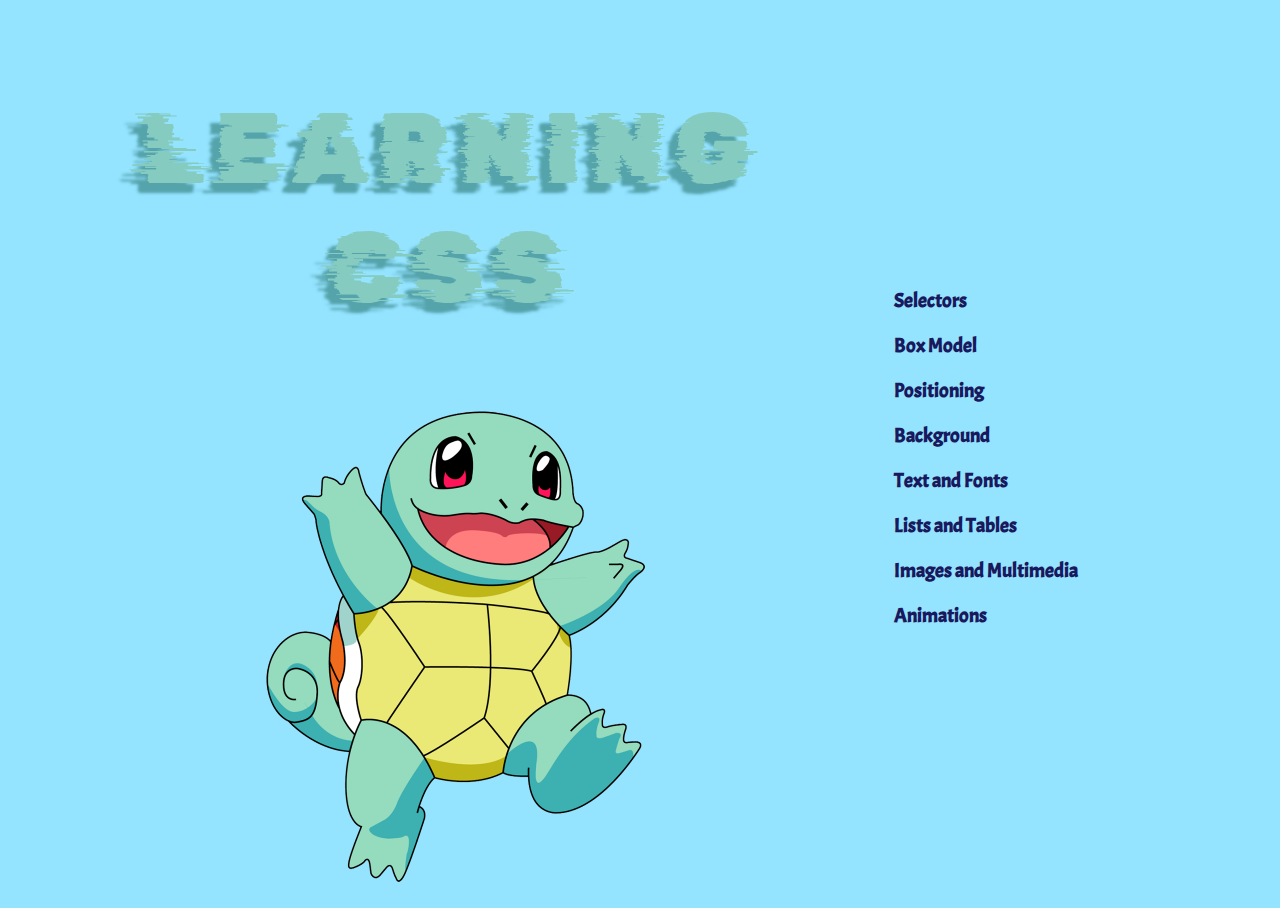
<file: index.html>
<!DOCTYPE html>
<html lang="en">
<head>
  <meta charset="UTF-8">
  <meta name="viewport" content="width=device-width, initial-scale=1.0">

<link rel="preconnect" href="https://fonts.googleapis.com">
<link rel="preconnect" href="https://fonts.gstatic.com" crossorigin>
<link href="https://fonts.googleapis.com/css2?family=Acme&family=Rubik+Glitch&display=swap" rel="stylesheet">

  <link rel="stylesheet" href="style.css">
  <link rel="shortcut icon" href="./img/logoCSS.png" type="image/x-icon" >
  <title>LEARNING CSS</title>
</head>
<body class="body">
  <header class="title">
    <h1>LEARNING CSS</h1>
    <img src="./img/squirtle.png" alt="squirtle" height="500px">  
  </header>
  
  <main class="main">
    <!-- <section class="section"> -->
      <a target="_blank" href="./selectors.html">Selectors</a>
      <a target="_blank" href="./boxModel.html">Box Model</a>
      <a target="_blank" href="./positioning.html">Positioning</a>
      <a target="_blank" href="./background.html">Background</a>
      <a target="_blank" href="./textAndFonts.html">Text and Fonts</a>
      <a target="_blank" href="./listAndTables.html">Lists and Tables</a>
      <a target="_blank" href="./imagesAndMultimedia.html">Images and Multimedia</a>
      <a target="_blank" href="./animations.html">Animations</a>
    <!-- </section> -->
  </main>

</body>
</html>
</file>
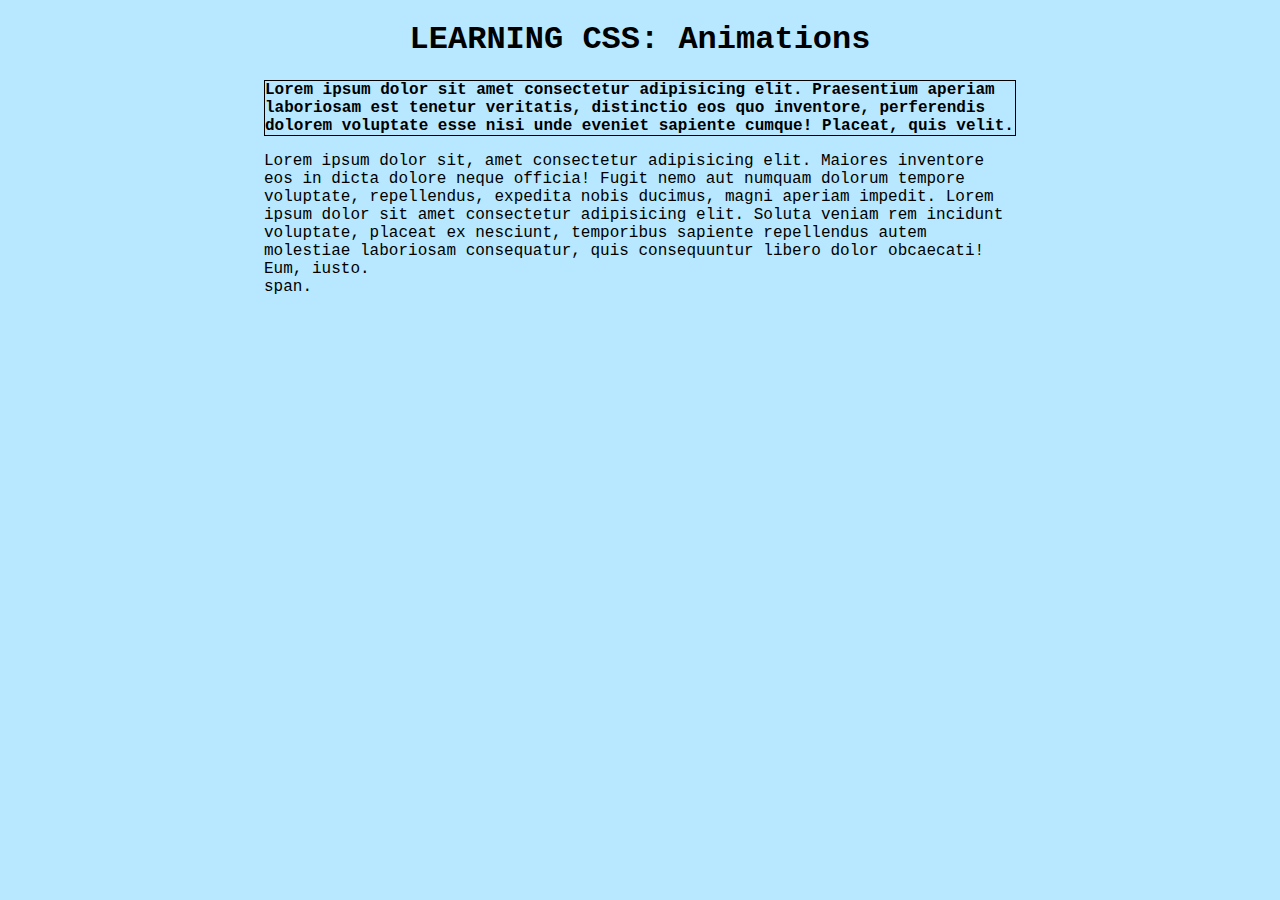
<file: animations.html>
<!DOCTYPE html>
<html lang="en">

<head>
  <meta charset="UTF-8">
  <meta name="viewport" content="width=device-width, initial-scale=1.0">
  <title>LEARNING CSS: Animations</title>
</head>

<body>
  <h1 class="title">LEARNING CSS: Animations</h1>

  <p class="text">Lorem ipsum dolor sit amet consectetur adipisicing elit. Praesentium aperiam laboriosam est tenetur
    veritatis, distinctio eos quo inventore, perferendis dolorem voluptate esse nisi unde eveniet sapiente cumque!
    Placeat, quis velit.</p>

  <section class="section">
    Lorem ipsum dolor sit, amet consectetur adipisicing elit. Maiores inventore eos in dicta dolore neque officia! Fugit nemo aut numquam dolorum tempore voluptate, repellendus, expedita nobis ducimus, magni aperiam impedit.
    Lorem ipsum dolor sit amet consectetur adipisicing elit. Soluta veniam rem incidunt voluptate, placeat ex nesciunt, temporibus sapiente repellendus autem molestiae laboriosam consequatur, quis consequuntur libero dolor obcaecati! Eum, iusto.
  </section>

  <div class="delay-animation">
    span.
  </div>

</body>
<style>
  :root {
    margin: 0%;
    padding: 0%;
    width: 60%;
    display: block;
    margin: 0 auto;
    background-color: rgb(183, 232, 255);
    font-family: 'Courier New', Courier, monospace;
  }

  .title {
    background-color: rgba(183, 232, 255, 0.557);
    z-index: 3;
    position: sticky;
    text-align: center;
    top: 10px;
  }

  .text {
    font-weight: bold;
    border: solid 1px black;

    /* how long the animation lasts */
    animation-duration: 5s;

    animation-name: first-animation;

    /* repeat animation */
    animation-iteration-count: 3;

    /* direction movement */
    animation-direction: alternate;

  }
  /* 
   animation-duration: 3s;
  animation-name: NAME;
  animation-iteration-count: infinite;
  animation-direction: alternate;
  */

  /*animation: 3s infinite alternate NAME; */


  /* frame sequence */
  @keyframes first-animation {

    0% {
      margin-left: 80%;
      width: 300%;
      word-spacing: 5px;
      border: solid 2px rgb(122, 235, 47);

      color: rgb(252, 22, 252);
      font-weight: bold;
    }

    75% {
      font-size: 300%;
      border: solid 2px rgb(103, 54, 195);
      margin-left: 25%;
      width: 150%;
      color: yellow;
    }

    100% {
      margin-left: 0%;
      border: none;
      width: 100%;
      font-weight: bold;
      color: rgb(0, 99, 185);

    }
  }

  /* from - to || 0% - 50% - 100% */


  .section{
    animation: section-animation 10 alternate  5s ;

  }
  @keyframes section-animation {
    0%{
      background-color: aqua;
      color: brown;
    }
    25%{
      background-color: rgb(28, 87, 155);
      color: tomato;
    }
    50%{
      background-color: slateblue;
      color: salmon;
    }
    75%{
      background-color: turquoise;
      color: tomato;
      transition: 5s;
    }
    100%{
      background-color: rgb(21, 158, 0);
      color: rgb(255, 20, 153);
    }
  }

  /* animation-name: animation-1, animation02 ; */
  /* animation-duration: 1s, 1s; */
  /* animation-delay: 0s, 1s; -> retraso para el inicion de la animacion / delay for the start of the animation*/
  /* animation-iteration-count: 1,1; -> numero de veces que se ejecuta la animacion */
  /* animation-direction: alternate; */
  /* animation-timing-function: ease-out, ease-in-out; */
  /* animation-fill-mode: forwards; */
  

</style>

</html>
</file>
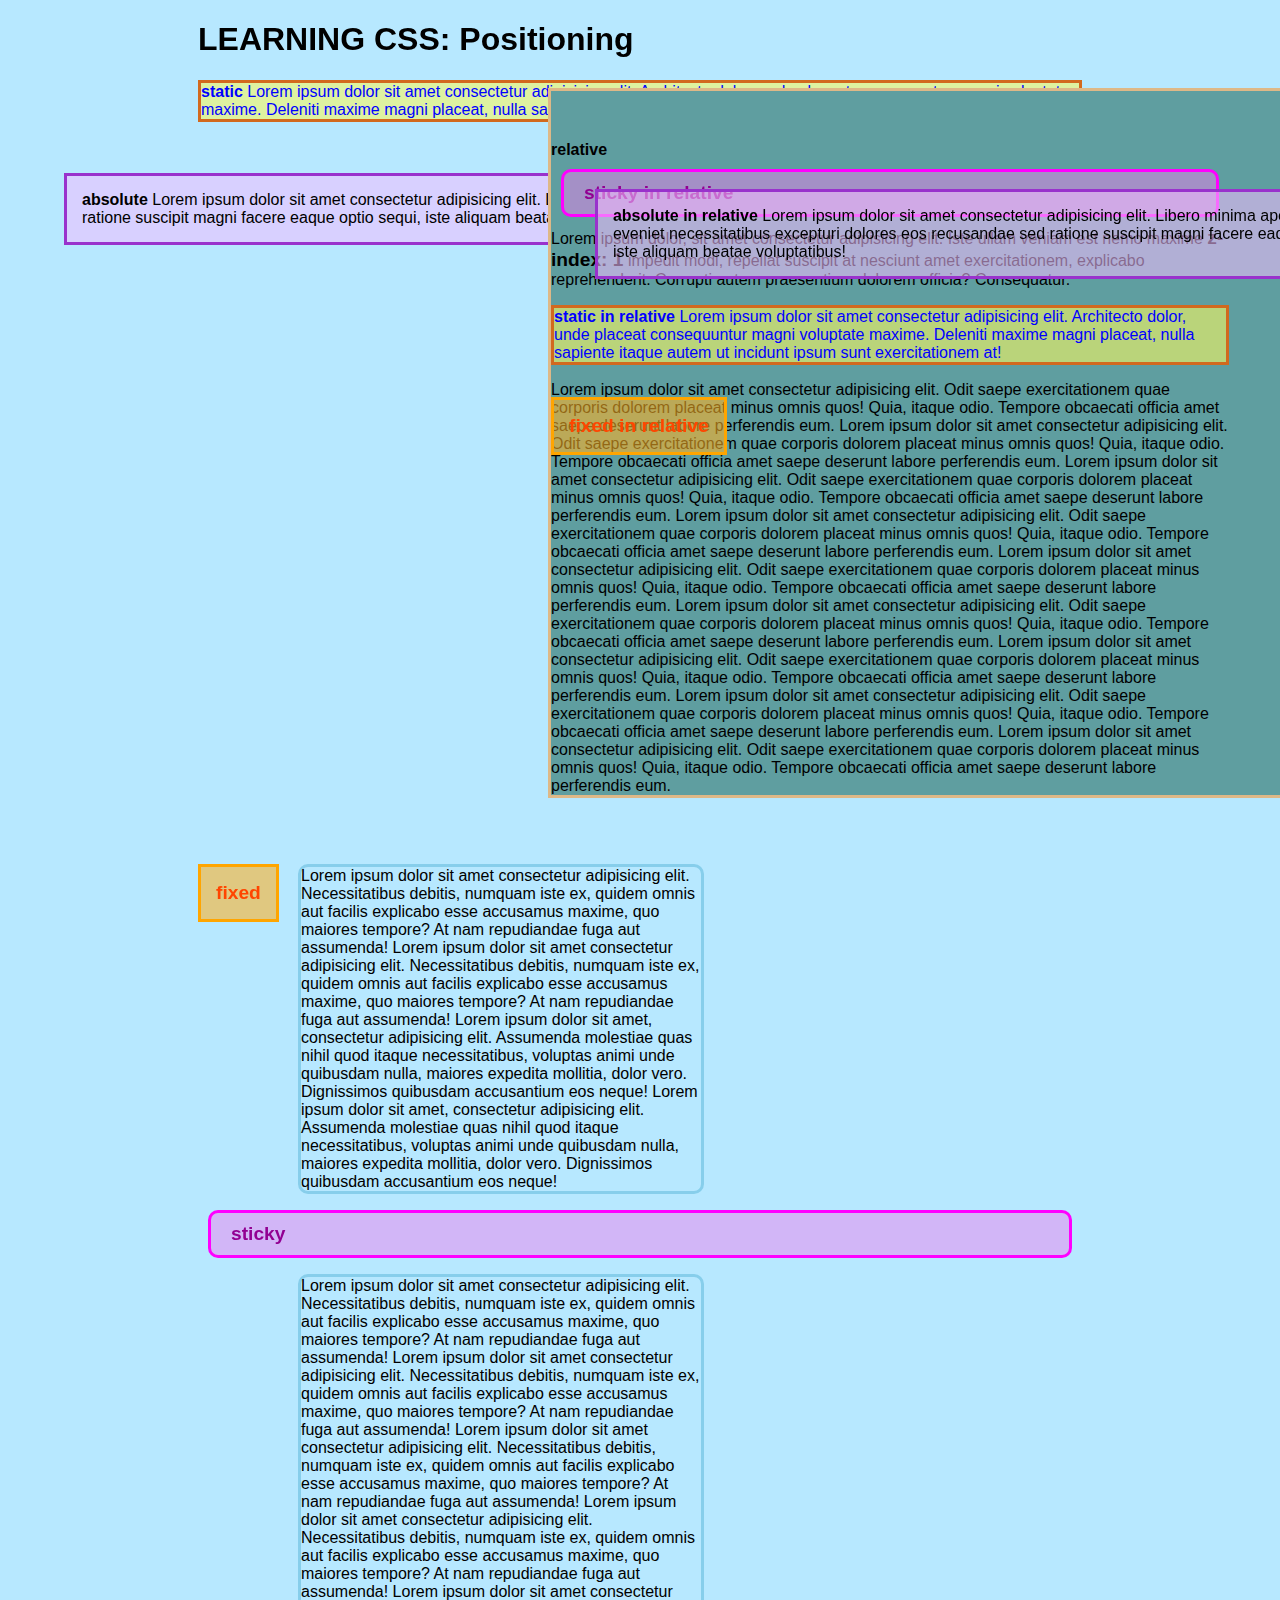
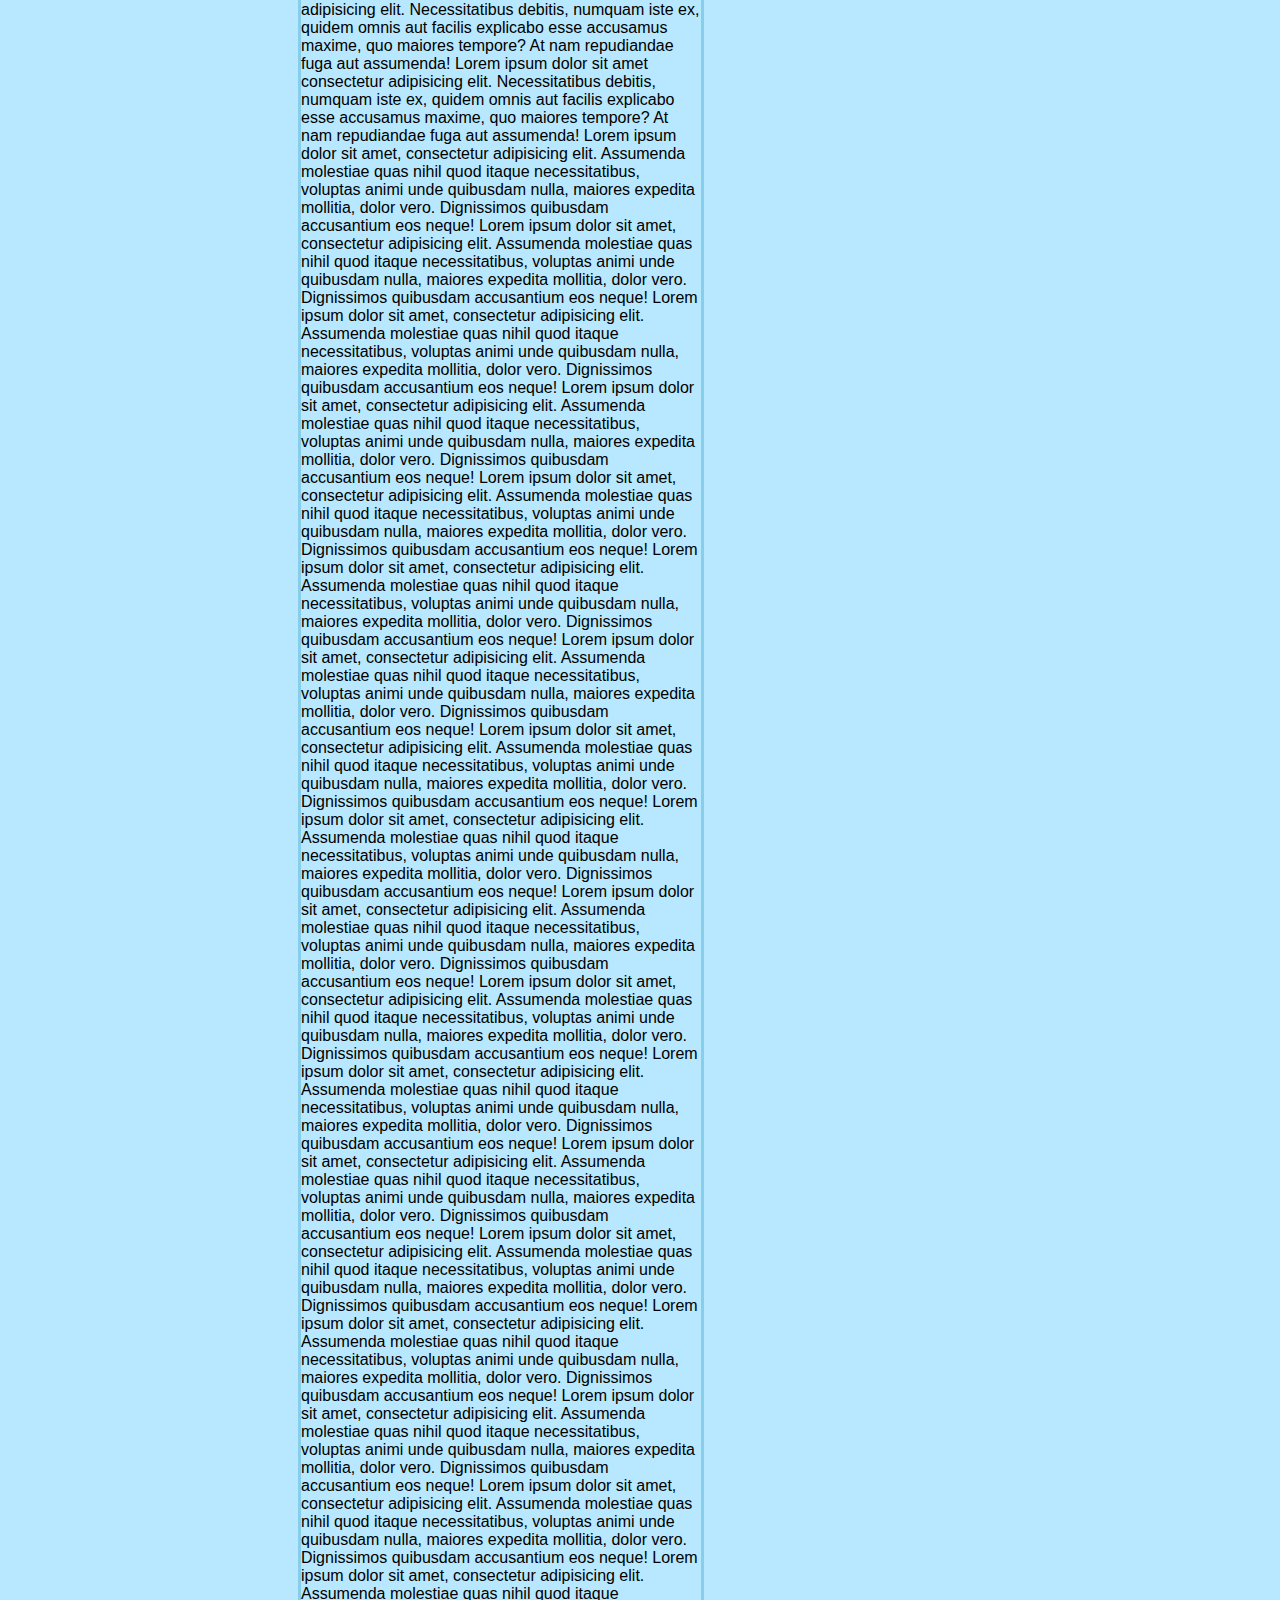
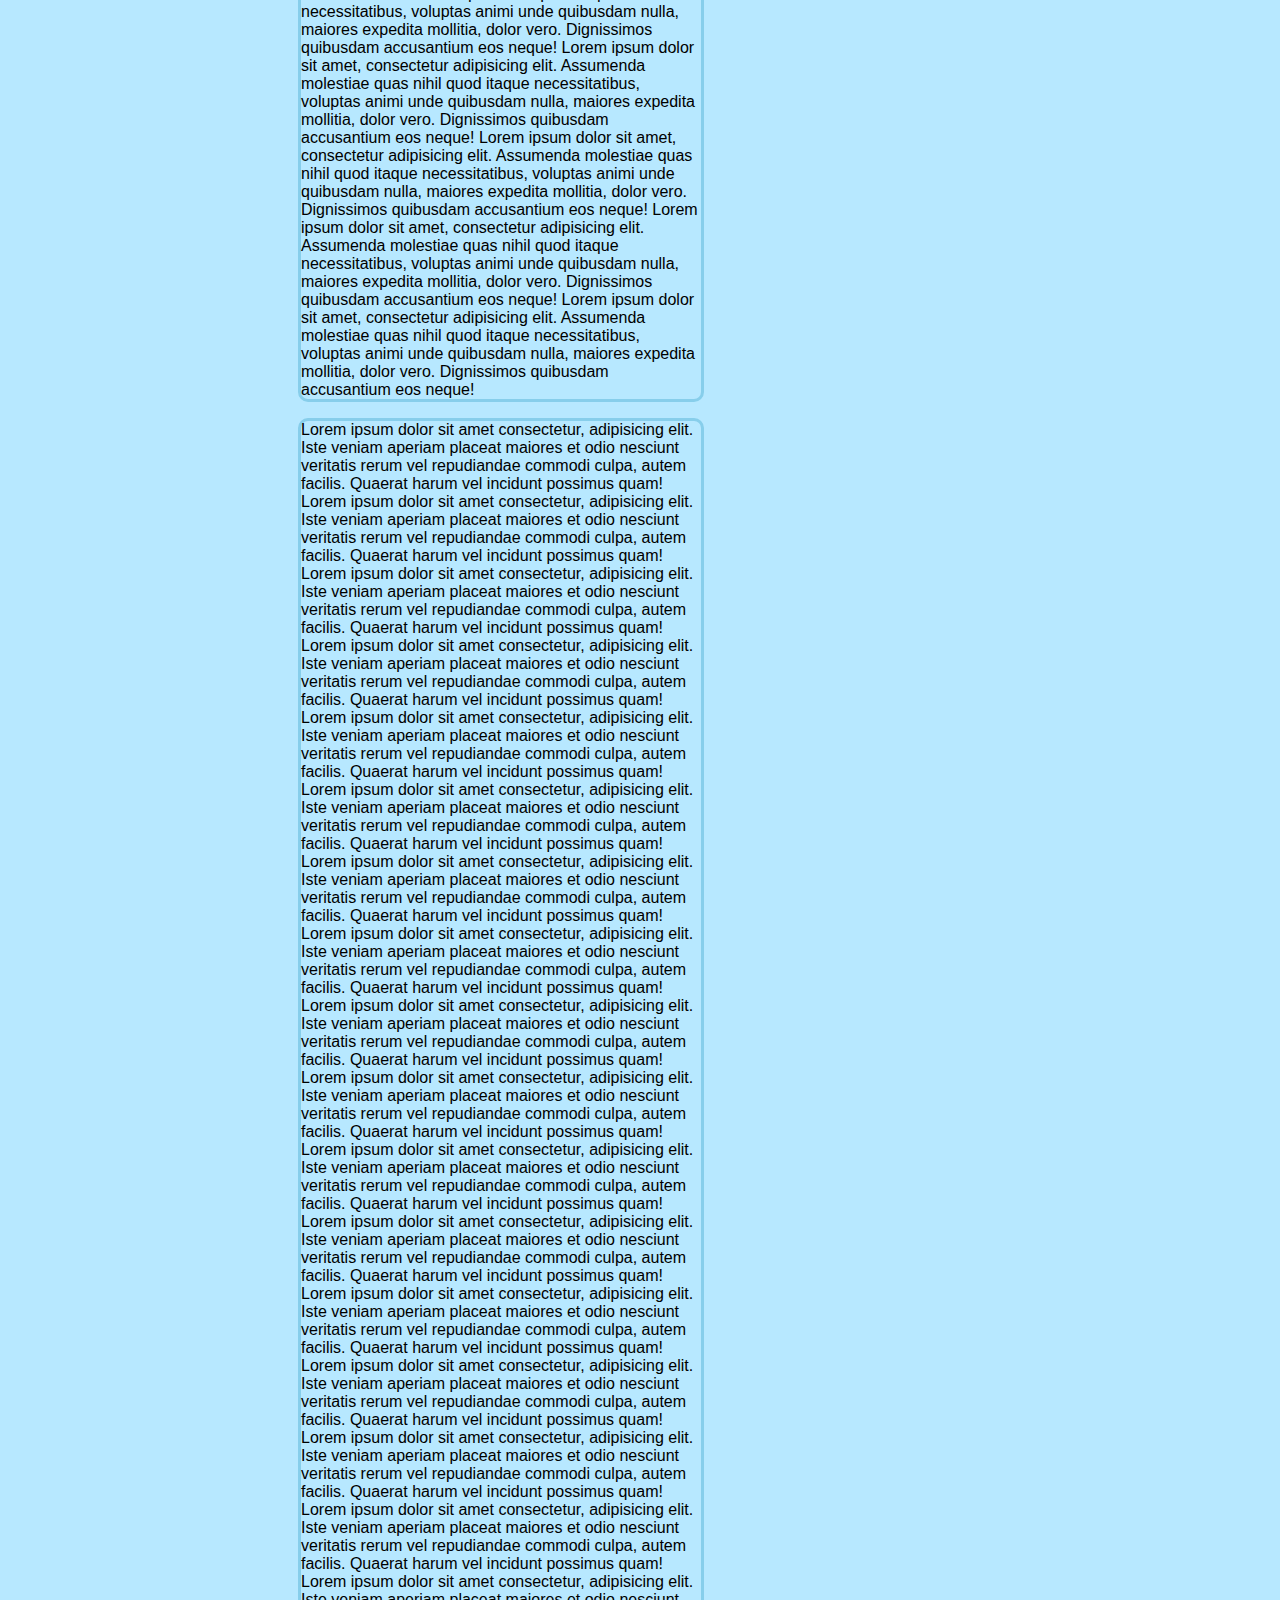
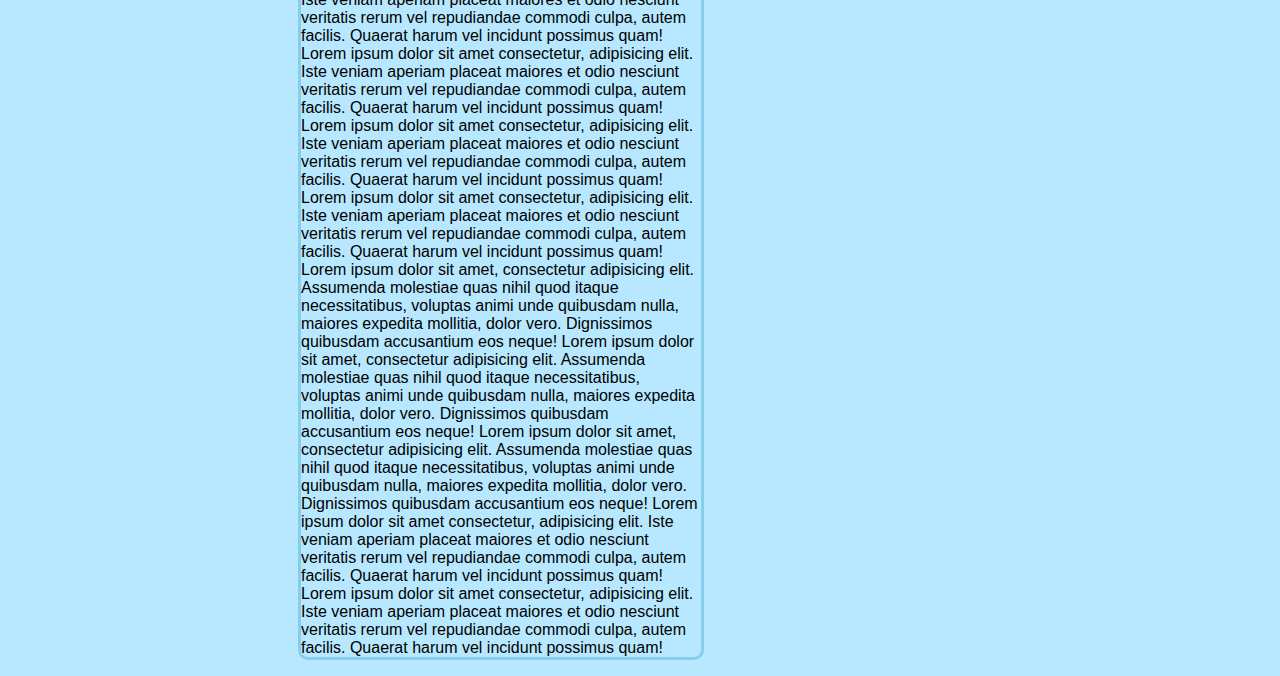
<file: positioning.html>
<!DOCTYPE html>
<html lang="en">
<head>
  <meta charset="UTF-8">
  <meta name="viewport" content="width=device-width, initial-scale=1.0">
  <link rel="shortcut icon" href="./img/logoCSS.png" type="image/x-icon" >
  <title>LEARNING CSS: Positioning</title>
</head>
<body>
  <h1 class="title">LEARNING CSS: Positioning</h1>
  
  <p class="position-static"><strong>static</strong> Lorem ipsum dolor sit amet consectetur adipisicing elit. Architecto dolor, unde placeat consequuntur magni voluptate maxime. Deleniti maxime magni placeat, nulla sapiente itaque autem ut incidunt ipsum sunt exercitationem at!</p>
  <p class="position-absolute"><strong>absolute </strong>Lorem ipsum dolor sit amet consectetur adipisicing elit. Libero minima aperiam doloribus eveniet necessitatibus excepturi dolores eos recusandae sed ratione suscipit magni facere eaque optio sequi, iste aliquam beatae voluptatibus!</p>
  <div class="positioning-relative">
    <strong>relative</strong>
    <div class="position-sticky"><strong><big>sticky in relative</big></strong></div>
    Lorem ipsum dolor, sit amet consectetur adipisicing elit. Iste ullam veniam est nemo maxime <strong><big>z-index: 1</big></strong> impedit modi, repellat suscipit at nesciunt amet exercitationem, explicabo reprehenderit. Corrupti autem praesentium dolorem officia? Consequatur.
    <p class="position-static"><strong>static in relative</strong> Lorem ipsum dolor sit amet consectetur adipisicing elit. Architecto dolor, unde placeat consequuntur magni voluptate maxime. Deleniti maxime magni placeat, nulla sapiente itaque autem ut incidunt ipsum sunt exercitationem at!</p>
    <p class="position-absolute"><strong>absolute in relative </strong>Lorem ipsum dolor sit amet consectetur adipisicing elit. Libero minima aperiam doloribus eveniet necessitatibus excepturi dolores eos recusandae sed ratione suscipit magni facere eaque optio sequi, iste aliquam beatae voluptatibus!</p>
    <p class="position-fixed"><strong><big>fixed in relative</big></strong></p>
    Lorem ipsum dolor sit amet consectetur adipisicing elit. Odit saepe exercitationem quae corporis dolorem placeat minus omnis quos! Quia, itaque odio. Tempore obcaecati officia amet saepe deserunt labore perferendis eum.
    Lorem ipsum dolor sit amet consectetur adipisicing elit. Odit saepe exercitationem quae corporis dolorem placeat minus omnis quos! Quia, itaque odio. Tempore obcaecati officia amet saepe deserunt labore perferendis eum.
    Lorem ipsum dolor sit amet consectetur adipisicing elit. Odit saepe exercitationem quae corporis dolorem placeat minus omnis quos! Quia, itaque odio. Tempore obcaecati officia amet saepe deserunt labore perferendis eum.
    Lorem ipsum dolor sit amet consectetur adipisicing elit. Odit saepe exercitationem quae corporis dolorem placeat minus omnis quos! Quia, itaque odio. Tempore obcaecati officia amet saepe deserunt labore perferendis eum.
    Lorem ipsum dolor sit amet consectetur adipisicing elit. Odit saepe exercitationem quae corporis dolorem placeat minus omnis quos! Quia, itaque odio. Tempore obcaecati officia amet saepe deserunt labore perferendis eum.
    Lorem ipsum dolor sit amet consectetur adipisicing elit. Odit saepe exercitationem quae corporis dolorem placeat minus omnis quos! Quia, itaque odio. Tempore obcaecati officia amet saepe deserunt labore perferendis eum.
    Lorem ipsum dolor sit amet consectetur adipisicing elit. Odit saepe exercitationem quae corporis dolorem placeat minus omnis quos! Quia, itaque odio. Tempore obcaecati officia amet saepe deserunt labore perferendis eum.
    Lorem ipsum dolor sit amet consectetur adipisicing elit. Odit saepe exercitationem quae corporis dolorem placeat minus omnis quos! Quia, itaque odio. Tempore obcaecati officia amet saepe deserunt labore perferendis eum.
    Lorem ipsum dolor sit amet consectetur adipisicing elit. Odit saepe exercitationem quae corporis dolorem placeat minus omnis quos! Quia, itaque odio. Tempore obcaecati officia amet saepe deserunt labore perferendis eum.
  </div>
  <p class="position-fixed"><strong><big>fixed</big></strong></p>

  <p class="contain">
    Lorem ipsum dolor sit amet consectetur adipisicing elit. Necessitatibus debitis, numquam iste ex, quidem omnis aut facilis explicabo esse accusamus maxime, quo maiores tempore? At nam repudiandae fuga aut assumenda!
    Lorem ipsum dolor sit amet consectetur adipisicing elit. Necessitatibus debitis, numquam iste ex, quidem omnis aut facilis explicabo esse accusamus maxime, quo maiores tempore? At nam repudiandae fuga aut assumenda!
    Lorem ipsum dolor sit amet, consectetur adipisicing elit. Assumenda molestiae quas nihil quod itaque necessitatibus, voluptas animi unde quibusdam nulla, maiores expedita mollitia, dolor vero. Dignissimos quibusdam accusantium eos neque!    Lorem ipsum dolor sit amet, consectetur adipisicing elit. Assumenda molestiae quas nihil quod itaque necessitatibus, voluptas animi unde quibusdam nulla, maiores expedita mollitia, dolor vero. Dignissimos quibusdam accusantium eos neque!
  </p>
  <div class="position-sticky"><strong><big>sticky</big></strong></div>
  <p class="contain">    
    Lorem ipsum dolor sit amet consectetur adipisicing elit. Necessitatibus debitis, numquam iste ex, quidem omnis aut facilis explicabo esse accusamus maxime, quo maiores tempore? At nam repudiandae fuga aut assumenda!
    Lorem ipsum dolor sit amet consectetur adipisicing elit. Necessitatibus debitis, numquam iste ex, quidem omnis aut facilis explicabo esse accusamus maxime, quo maiores tempore? At nam repudiandae fuga aut assumenda!
    Lorem ipsum dolor sit amet consectetur adipisicing elit. Necessitatibus debitis, numquam iste ex, quidem omnis aut facilis explicabo esse accusamus maxime, quo maiores tempore? At nam repudiandae fuga aut assumenda!
    Lorem ipsum dolor sit amet consectetur adipisicing elit. Necessitatibus debitis, numquam iste ex, quidem omnis aut facilis explicabo esse accusamus maxime, quo maiores tempore? At nam repudiandae fuga aut assumenda!
    Lorem ipsum dolor sit amet consectetur adipisicing elit. Necessitatibus debitis, numquam iste ex, quidem omnis aut facilis explicabo esse accusamus maxime, quo maiores tempore? At nam repudiandae fuga aut assumenda!
    Lorem ipsum dolor sit amet consectetur adipisicing elit. Necessitatibus debitis, numquam iste ex, quidem omnis aut facilis explicabo esse accusamus maxime, quo maiores tempore? At nam repudiandae fuga aut assumenda!
    Lorem ipsum dolor sit amet, consectetur adipisicing elit. Assumenda molestiae quas nihil quod itaque necessitatibus, voluptas animi unde quibusdam nulla, maiores expedita mollitia, dolor vero. Dignissimos quibusdam accusantium eos neque!    Lorem ipsum dolor sit amet, consectetur adipisicing elit. Assumenda molestiae quas nihil quod itaque necessitatibus, voluptas animi unde quibusdam nulla, maiores expedita mollitia, dolor vero. Dignissimos quibusdam accusantium eos neque!    Lorem ipsum dolor sit amet, consectetur adipisicing elit. Assumenda molestiae quas nihil quod itaque necessitatibus, voluptas animi unde quibusdam nulla, maiores expedita mollitia, dolor vero. Dignissimos quibusdam accusantium eos neque!
    Lorem ipsum dolor sit amet, consectetur adipisicing elit. Assumenda molestiae quas nihil quod itaque necessitatibus, voluptas animi unde quibusdam nulla, maiores expedita mollitia, dolor vero. Dignissimos quibusdam accusantium eos neque!    Lorem ipsum dolor sit amet, consectetur adipisicing elit. Assumenda molestiae quas nihil quod itaque necessitatibus, voluptas animi unde quibusdam nulla, maiores expedita mollitia, dolor vero. Dignissimos quibusdam accusantium eos neque!    Lorem ipsum dolor sit amet, consectetur adipisicing elit. Assumenda molestiae quas nihil quod itaque necessitatibus, voluptas animi unde quibusdam nulla, maiores expedita mollitia, dolor vero. Dignissimos quibusdam accusantium eos neque!
    Lorem ipsum dolor sit amet, consectetur adipisicing elit. Assumenda molestiae quas nihil quod itaque necessitatibus, voluptas animi unde quibusdam nulla, maiores expedita mollitia, dolor vero. Dignissimos quibusdam accusantium eos neque!    Lorem ipsum dolor sit amet, consectetur adipisicing elit. Assumenda molestiae quas nihil quod itaque necessitatibus, voluptas animi unde quibusdam nulla, maiores expedita mollitia, dolor vero. Dignissimos quibusdam accusantium eos neque!    Lorem ipsum dolor sit amet, consectetur adipisicing elit. Assumenda molestiae quas nihil quod itaque necessitatibus, voluptas animi unde quibusdam nulla, maiores expedita mollitia, dolor vero. Dignissimos quibusdam accusantium eos neque!
    Lorem ipsum dolor sit amet, consectetur adipisicing elit. Assumenda molestiae quas nihil quod itaque necessitatibus, voluptas animi unde quibusdam nulla, maiores expedita mollitia, dolor vero. Dignissimos quibusdam accusantium eos neque!    Lorem ipsum dolor sit amet, consectetur adipisicing elit. Assumenda molestiae quas nihil quod itaque necessitatibus, voluptas animi unde quibusdam nulla, maiores expedita mollitia, dolor vero. Dignissimos quibusdam accusantium eos neque!    Lorem ipsum dolor sit amet, consectetur adipisicing elit. Assumenda molestiae quas nihil quod itaque necessitatibus, voluptas animi unde quibusdam nulla, maiores expedita mollitia, dolor vero. Dignissimos quibusdam accusantium eos neque!
    Lorem ipsum dolor sit amet, consectetur adipisicing elit. Assumenda molestiae quas nihil quod itaque necessitatibus, voluptas animi unde quibusdam nulla, maiores expedita mollitia, dolor vero. Dignissimos quibusdam accusantium eos neque!    Lorem ipsum dolor sit amet, consectetur adipisicing elit. Assumenda molestiae quas nihil quod itaque necessitatibus, voluptas animi unde quibusdam nulla, maiores expedita mollitia, dolor vero. Dignissimos quibusdam accusantium eos neque!    Lorem ipsum dolor sit amet, consectetur adipisicing elit. Assumenda molestiae quas nihil quod itaque necessitatibus, voluptas animi unde quibusdam nulla, maiores expedita mollitia, dolor vero. Dignissimos quibusdam accusantium eos neque!
    Lorem ipsum dolor sit amet, consectetur adipisicing elit. Assumenda molestiae quas nihil quod itaque necessitatibus, voluptas animi unde quibusdam nulla, maiores expedita mollitia, dolor vero. Dignissimos quibusdam accusantium eos neque!    Lorem ipsum dolor sit amet, consectetur adipisicing elit. Assumenda molestiae quas nihil quod itaque necessitatibus, voluptas animi unde quibusdam nulla, maiores expedita mollitia, dolor vero. Dignissimos quibusdam accusantium eos neque!    Lorem ipsum dolor sit amet, consectetur adipisicing elit. Assumenda molestiae quas nihil quod itaque necessitatibus, voluptas animi unde quibusdam nulla, maiores expedita mollitia, dolor vero. Dignissimos quibusdam accusantium eos neque!
    Lorem ipsum dolor sit amet, consectetur adipisicing elit. Assumenda molestiae quas nihil quod itaque necessitatibus, voluptas animi unde quibusdam nulla, maiores expedita mollitia, dolor vero. Dignissimos quibusdam accusantium eos neque!    Lorem ipsum dolor sit amet, consectetur adipisicing elit. Assumenda molestiae quas nihil quod itaque necessitatibus, voluptas animi unde quibusdam nulla, maiores expedita mollitia, dolor vero. Dignissimos quibusdam accusantium eos neque!    Lorem ipsum dolor sit amet, consectetur adipisicing elit. Assumenda molestiae quas nihil quod itaque necessitatibus, voluptas animi unde quibusdam nulla, maiores expedita mollitia, dolor vero. Dignissimos quibusdam accusantium eos neque!
    Lorem ipsum dolor sit amet, consectetur adipisicing elit. Assumenda molestiae quas nihil quod itaque necessitatibus, voluptas animi unde quibusdam nulla, maiores expedita mollitia, dolor vero. Dignissimos quibusdam accusantium eos neque!
  </p>
  <p class="contain">
    Lorem ipsum dolor sit amet consectetur, adipisicing elit. Iste veniam aperiam placeat maiores et odio nesciunt veritatis rerum vel repudiandae commodi culpa, autem facilis. Quaerat harum vel incidunt possimus quam!
    Lorem ipsum dolor sit amet consectetur, adipisicing elit. Iste veniam aperiam placeat maiores et odio nesciunt veritatis rerum vel repudiandae commodi culpa, autem facilis. Quaerat harum vel incidunt possimus quam!
    Lorem ipsum dolor sit amet consectetur, adipisicing elit. Iste veniam aperiam placeat maiores et odio nesciunt veritatis rerum vel repudiandae commodi culpa, autem facilis. Quaerat harum vel incidunt possimus quam!
    Lorem ipsum dolor sit amet consectetur, adipisicing elit. Iste veniam aperiam placeat maiores et odio nesciunt veritatis rerum vel repudiandae commodi culpa, autem facilis. Quaerat harum vel incidunt possimus quam!
    Lorem ipsum dolor sit amet consectetur, adipisicing elit. Iste veniam aperiam placeat maiores et odio nesciunt veritatis rerum vel repudiandae commodi culpa, autem facilis. Quaerat harum vel incidunt possimus quam!
    Lorem ipsum dolor sit amet consectetur, adipisicing elit. Iste veniam aperiam placeat maiores et odio nesciunt veritatis rerum vel repudiandae commodi culpa, autem facilis. Quaerat harum vel incidunt possimus quam!
    Lorem ipsum dolor sit amet consectetur, adipisicing elit. Iste veniam aperiam placeat maiores et odio nesciunt veritatis rerum vel repudiandae commodi culpa, autem facilis. Quaerat harum vel incidunt possimus quam!
    Lorem ipsum dolor sit amet consectetur, adipisicing elit. Iste veniam aperiam placeat maiores et odio nesciunt veritatis rerum vel repudiandae commodi culpa, autem facilis. Quaerat harum vel incidunt possimus quam!
    Lorem ipsum dolor sit amet consectetur, adipisicing elit. Iste veniam aperiam placeat maiores et odio nesciunt veritatis rerum vel repudiandae commodi culpa, autem facilis. Quaerat harum vel incidunt possimus quam!
    Lorem ipsum dolor sit amet consectetur, adipisicing elit. Iste veniam aperiam placeat maiores et odio nesciunt veritatis rerum vel repudiandae commodi culpa, autem facilis. Quaerat harum vel incidunt possimus quam!
    Lorem ipsum dolor sit amet consectetur, adipisicing elit. Iste veniam aperiam placeat maiores et odio nesciunt veritatis rerum vel repudiandae commodi culpa, autem facilis. Quaerat harum vel incidunt possimus quam!
    Lorem ipsum dolor sit amet consectetur, adipisicing elit. Iste veniam aperiam placeat maiores et odio nesciunt veritatis rerum vel repudiandae commodi culpa, autem facilis. Quaerat harum vel incidunt possimus quam!
    Lorem ipsum dolor sit amet consectetur, adipisicing elit. Iste veniam aperiam placeat maiores et odio nesciunt veritatis rerum vel repudiandae commodi culpa, autem facilis. Quaerat harum vel incidunt possimus quam!
    Lorem ipsum dolor sit amet consectetur, adipisicing elit. Iste veniam aperiam placeat maiores et odio nesciunt veritatis rerum vel repudiandae commodi culpa, autem facilis. Quaerat harum vel incidunt possimus quam!
    Lorem ipsum dolor sit amet consectetur, adipisicing elit. Iste veniam aperiam placeat maiores et odio nesciunt veritatis rerum vel repudiandae commodi culpa, autem facilis. Quaerat harum vel incidunt possimus quam!
    Lorem ipsum dolor sit amet consectetur, adipisicing elit. Iste veniam aperiam placeat maiores et odio nesciunt veritatis rerum vel repudiandae commodi culpa, autem facilis. Quaerat harum vel incidunt possimus quam!
    Lorem ipsum dolor sit amet consectetur, adipisicing elit. Iste veniam aperiam placeat maiores et odio nesciunt veritatis rerum vel repudiandae commodi culpa, autem facilis. Quaerat harum vel incidunt possimus quam!
    Lorem ipsum dolor sit amet consectetur, adipisicing elit. Iste veniam aperiam placeat maiores et odio nesciunt veritatis rerum vel repudiandae commodi culpa, autem facilis. Quaerat harum vel incidunt possimus quam!
    Lorem ipsum dolor sit amet consectetur, adipisicing elit. Iste veniam aperiam placeat maiores et odio nesciunt veritatis rerum vel repudiandae commodi culpa, autem facilis. Quaerat harum vel incidunt possimus quam!
    Lorem ipsum dolor sit amet consectetur, adipisicing elit. Iste veniam aperiam placeat maiores et odio nesciunt veritatis rerum vel repudiandae commodi culpa, autem facilis. Quaerat harum vel incidunt possimus quam!
    Lorem ipsum dolor sit amet, consectetur adipisicing elit. Assumenda molestiae quas nihil quod itaque necessitatibus, voluptas animi unde quibusdam nulla, maiores expedita mollitia, dolor vero. Dignissimos quibusdam accusantium eos neque!    Lorem ipsum dolor sit amet, consectetur adipisicing elit. Assumenda molestiae quas nihil quod itaque necessitatibus, voluptas animi unde quibusdam nulla, maiores expedita mollitia, dolor vero. Dignissimos quibusdam accusantium eos neque!    Lorem ipsum dolor sit amet, consectetur adipisicing elit. Assumenda molestiae quas nihil quod itaque necessitatibus, voluptas animi unde quibusdam nulla, maiores expedita mollitia, dolor vero. Dignissimos quibusdam accusantium eos neque!
    Lorem ipsum dolor sit amet consectetur, adipisicing elit. Iste veniam aperiam placeat maiores et odio nesciunt veritatis rerum vel repudiandae commodi culpa, autem facilis. Quaerat harum vel incidunt possimus quam!
    Lorem ipsum dolor sit amet consectetur, adipisicing elit. Iste veniam aperiam placeat maiores et odio nesciunt veritatis rerum vel repudiandae commodi culpa, autem facilis. Quaerat harum vel incidunt possimus quam!
  </p>
</body>
<style>
  :root{
    margin: 0%;
    padding: 0%;
    width: 900px;
    display: block;
    margin: 0 auto;
    background-color: rgb(183, 232, 255);
    font-family: Impact, Haettenschweiler, 'Arial Narrow Bold', sans-serif;
  }
  .title{
    background-color: rgba(183, 232, 255, 0.557);
    z-index: 3;
    position: sticky;
    top: 10px;
  }
  
  .positioning-relative{
    border: solid 3px burlywood;
    background-color: cadetblue;
    padding-top: 50px;
    padding-right: 200px;
    max-width: 780px;
    z-index: 1;
    position: relative;
    top: -50px;
    left: 350px;
  }
  .position-static{
    border: solid 3px chocolate;
    background-color: rgba(249, 249, 96, 0.597);
    color: blue;
    width: fit-content;
    position: static;
    /* top: 0%; */
  }
  .position-absolute{
    border: solid 3px darkorchid;
    background-color: rgba(242, 189, 255, 0.561);
    width: fit-content;
    padding: 15px;
    position: absolute;
    bottom: 71%;
    left: 5%;
  }
  .position-fixed{
    border: solid 3px orange;
    background-color: rgba(254, 178, 37, 0.581);
    color: orangered;
    padding: 15px;
    position: fixed;
  }
  
  .contain{
    max-width: 400px;
    border: solid 3px skyblue;
    border-radius: 10px;
    margin-left: 100px;
  }
  .position-sticky{
    border: solid 3px magenta;
    color: rgb(146, 0, 146);
    background-color: rgba(238, 130, 238, 0.485);
    border-radius: 10px;
    padding: 10px 20px;
    margin: 10px;
    position: sticky;
    top: 50px;
  }
</style>
</html>
</file>
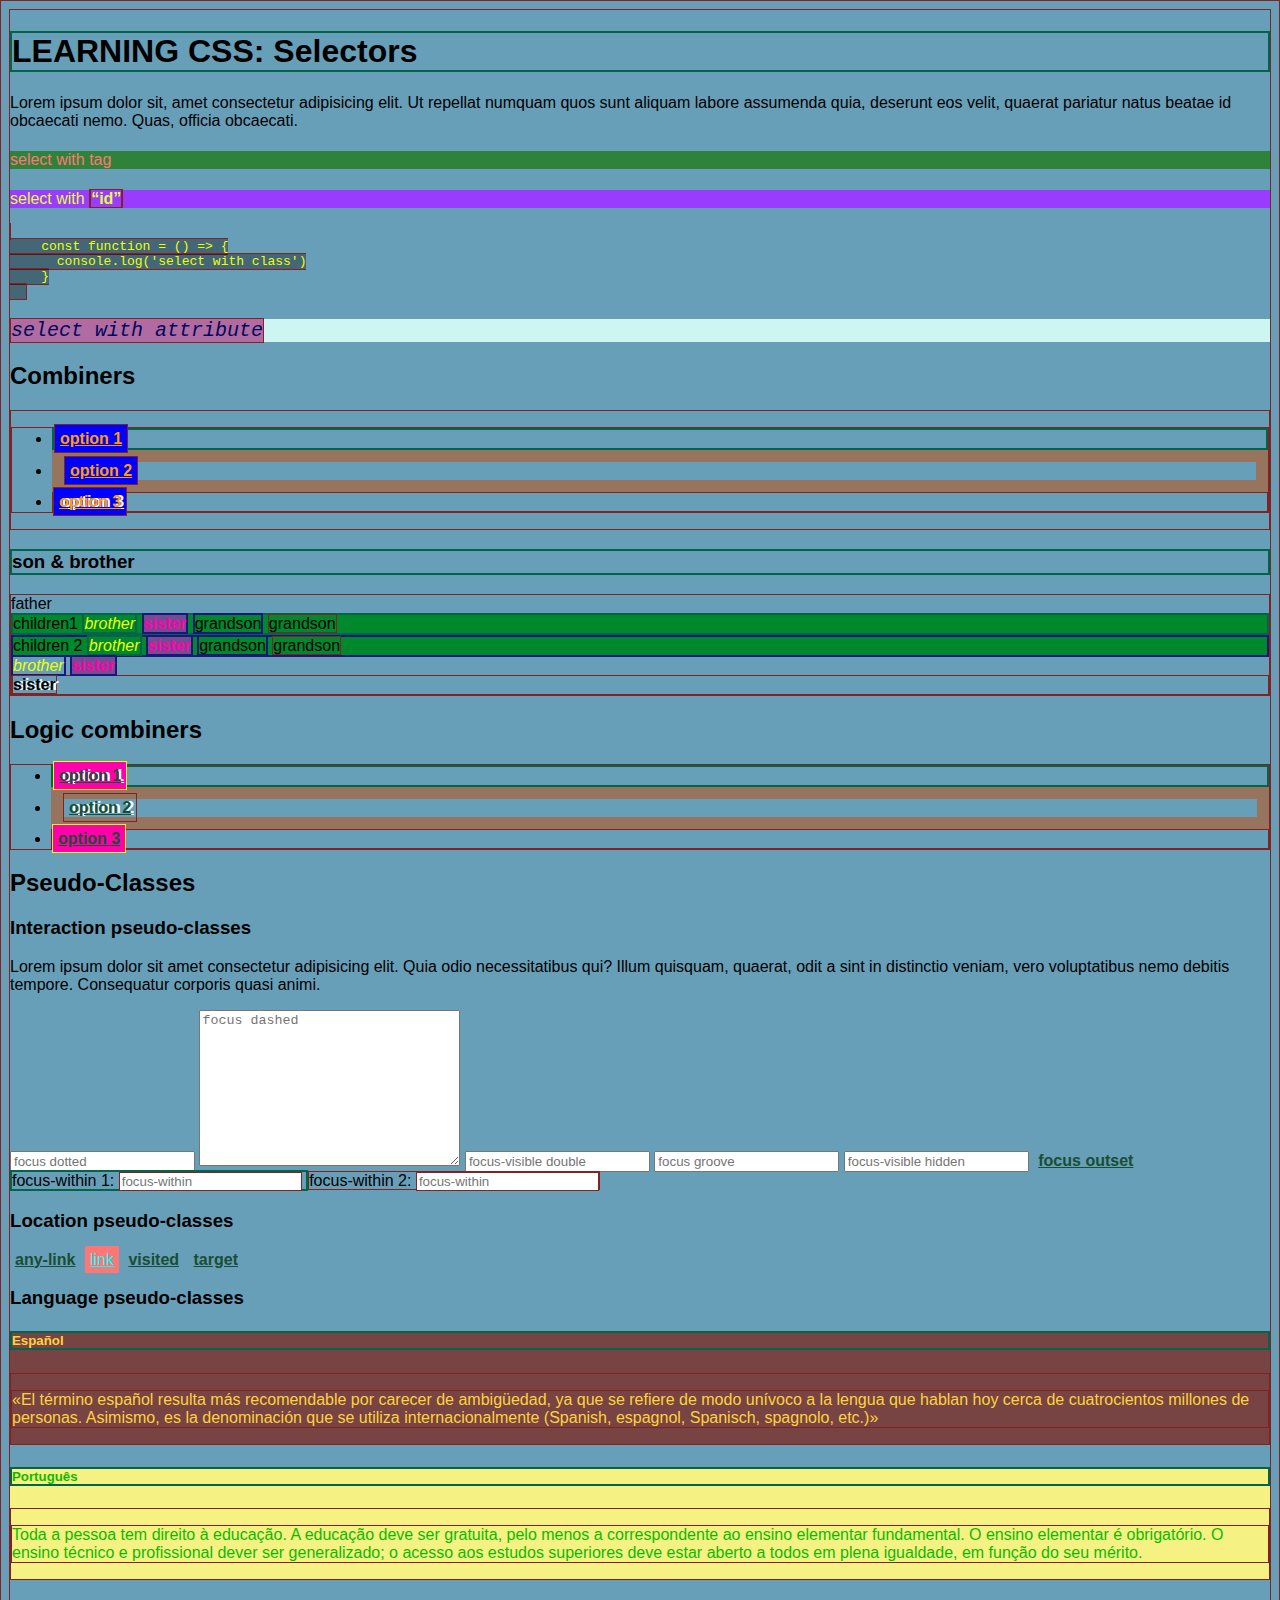
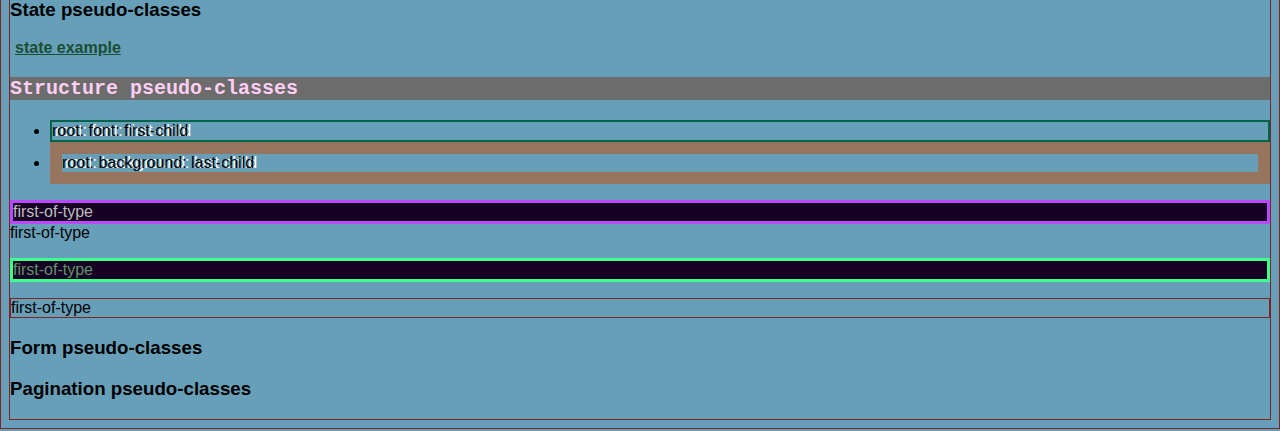
<file: selectors.html>
<!DOCTYPE html>
<html>

<head>
  <meta charset="UTF-8">
  <meta name="viewport" content="width=device-width, initial-scale=1.0">
  <title>LEARNING CSS: Selectors</title>
  <link rel="shortcut icon" href="./img/logoCSS.png" type="image/x-icon" >

</head>

<body>
  <h1>LEARNING CSS: Selectors</h1>
  <!-- <h2>Selectors</h2> -->

  <p class="target" id="target">Lorem ipsum dolor sit, amet consectetur adipisicing elit. Ut repellat numquam quos sunt
    aliquam labore assumenda quia, deserunt eos velit, quaerat pariatur natus beatae id obcaecati nemo. Quas, officia
    obcaecati.</p>

  <h4>select with tag</h4>
  <p id="text">select with <strong><q>id</q></strong></p>
  <pre><code class="code">
    const function = () => {
      console.log('select with class')
    }
  </code></pre>
  <p><em attribute>select with attribute</em></p>


  <h2>Combiners</h2>
  <div class="menu">
    <div class="options">
      <ul>
        <li class="item"> <a target="_blank" href="/one" class="one">option 1</a></li>
        <li class="item"> <a target="_blank" href="/two" class="two">option 2</a></li>
        <li> <a target="_blank" href="/three" class="three">option 3</a></li>
      </ul>
    </div>
  </div>

  <div>
    <h3>son & brother</h3>
    <div class="father">
      father
      <div class="children 1">
        children1
        <em class="brother">brother</em>
        <strong class="sister">sister</strong>
        <span class="grandson">grandson</span>
        <span class="grandson">grandson</span>
      </div>
      <div class="children 2">
        children 2
        <em class="brother">brother</em>
        <strong class="sister">sister</strong>
        <span class="grandson">grandson</span>
        <span class="grandson">grandson</span>
      </div>
      <em class="brother">brother</em>
      <strong class="sister">sister</strong>
      <li><strong class="sister">sister</strong></li>
    </div>
  </div>

  <h2>Logic combiners</h2>
  <div class="contain">
    <ul class="list">
      <li> <a target="_blank" href="/one" class="one">option 1</a></li>
      <li> <a target="_blank" href="/two" class="two">option 2</a></li>
      <li class="item"> <a target="_blank" href="/three" class="three">option 3</a></li>
    </ul>
  </div>

  <h2>Pseudo-Classes</h2>
  <h3>Interaction pseudo-classes</h3>
  <p class="paragraph">Lorem ipsum dolor sit amet consectetur adipisicing elit. Quia odio necessitatibus qui? Illum
    quisquam, quaerat, odit a sint in distinctio veniam, vero voluptatibus nemo debitis tempore. Consequatur corporis
    quasi animi.</p>
  <input class="first-input" type="text" placeholder="focus dotted">
  <textarea class="second-input" name="textarea" id="" cols="30" rows="10" placeholder="focus dashed"></textarea>
  <input class="third-input" type="text" placeholder="focus-visible double">
  <input class="fourth-input" type="text" placeholder="focus groove">
  <input class="fifth-input" type="text" placeholder="focus-visible hidden">
  <a class="sixth-input" href="#" rel="noopener noreferrer" target="_self">focus outset</a>
  <form class="form">
    <label class="label">
      focus-within 1:
      <input type="text" placeholder="focus-within">
    </label>
    <label class="label">
      focus-within 2:
      <input type="text" placeholder="focus-within">
    </label>
  </form>
  <h3>Location pseudo-classes</h3>
  <a target="_blank" href="/one" class="any-link">any-link</a>
  <a target="_blank" href="/one" class="link">link</a>
  <a target="_blank" href="https://www.google.com" class="visited">visited</a>
  <a target="_blank" href="#" class="target" id="target">target</a>
  <h3>Language pseudo-classes</h3>
  <div class="es" lang="es">
    <h5>Español</h5>
    <section>
      <p>«El término español resulta más recomendable por carecer de ambigüedad, ya que se refiere de modo unívoco a la
        lengua que hablan hoy cerca de cuatrocientos millones de personas. Asimismo, es la denominación que se utiliza
        internacionalmente (Spanish, espagnol, Spanisch, spagnolo, etc.)»</p>
    </section>
  </div>
  <div class="pt" lang="pt">
    <h5>Português</h5>
    <section>
      <p>Toda a pessoa tem direito à educação. A educação deve ser gratuita, pelo menos a correspondente ao ensino
        elementar fundamental. O ensino elementar é obrigatório. O ensino técnico e profissional dever ser generalizado;
        o acesso aos estudos superiores deve estar aberto a todos em plena igualdade, em função do seu mérito.</p>
    </section>
  </div>
  <h3>State pseudo-classes</h3>
  <a href="./stateExamplePseudoClass.html" target="_blank">state example</a>

  <h3>Structure pseudo-classes</h3>
  <ul>
    <li>root: font: first-child</li>
    <li>root: background: last-child</li>
  </ul>
  <div class="cont">
    <div class="element">first-of-type</div>
    <div class="element">first-of-type</div>
    <p class="element">first-of-type</p>
    <div class="element">first-of-type</div>
  </div>
  <h3>Form pseudo-classes</h3>
  <h3>Pagination pseudo-classes</h3>



</body>
<style>
  html {
    padding: 0;
    margin: 0;
  }

  /* selectors */
  h4 {
    color: #ff7676;
    background: #2f823a;
    font-weight: lighter;
    font-size: 16px;
  }

  #text {
    color: #e3fd3c;
    background: #993cfd;
  }

  .code {
    color: azure;
    background: #0000005a;
  }

  [attribute] {
    color: #000757;
    background: #b06ca2;
  }

  /* combiners */
  .menu .options ul li a {
    /*muy especifica*/
    color: #ff9d00;
    background: blue;
  }

  .code,
  .brother {
    color: rgb(238, 255, 0);
  }

  .menu a {
    /* general - menos especifica -> la cascada prevalece sobre el mas especifico*/
    background: #06330c;
  }

  .father>.children {
    background-color: rgb(0, 136, 45);
  }

  .brother+.sister {
    color: #ff00aa;
  }

  .brother~.sister {
    background: #714e92;
  }

  .father * {
    border: solid 2px rgb(25, 22, 127);
  }

  /* logic combiners === functional pseudo-class */
  .contain :is(.one, .three) {
    border: solid 1px rgb(242, 255, 0);
  }

  .contain :where(.one, .three) {
    background-color: #ff00aa;
  }

  ul :has(> .two) {
    border: solid 2px #4d0057;
  }

  li:not(.item) {
    text-shadow: 3px 0px 0 #ffffff;
  }

  /* Interaction pseudo-classes -> user actions*/
  .paragraph:hover {
    /*Mouse over that element.*/
    color: rgb(255, 140, 0);
    font-size: 20px;
    background-color: #202961;
  }

  .paragraph:active {
    /*Is found by clicking on that item*/
    background-color: #4d0057;
    color: #ffd96f;
  }

  .first-input:focus {
    border: tomato 4px dotted;
    background-color: #e3fd3c;
  }

  .second-input:focus {
    border: tomato 4px dashed;
    background-color: #e3fd3c;
  }

  .third-input:focus-visible {
    border: tomato 8px double;
    background-color: #e3fd3c;
  }

  .fourth-input:focus {
    border: tomato 4px groove;
    background-color: #e3fd3c;
  }

  .fifth-input:focus-visible {
    border: tomato 4px hidden;
    background-color: #e3fd3c;
  }

  .sixth-input:focus {
    border: tomato 4px outset;
    background-color: #e3fd3c;
  }

  .form :focus-within {
    background: rgb(248, 105, 65);
  }

  .label :focus-within {
    border: solid 4px rgb(241, 225, 105);
  }

  /* Location pseudo-classes -> links or locations or hyperlinks*/
  :any-link {
    /* background: indigo; */
    color: rgb(24, 78, 52);
    font-weight: bold;
    padding: 5px;
  }

  .link:link {
    font-weight: lighter;
    color: aqua;
    background: #ff7676;
  }

  .visited:visited {
    color: #783d3d;
  }

  .target :target {
    background: red;
    color: #333;
    padding: 5px;
  }

  /* Language pseudo-classes*/
  :lang(es) {
    color: #fdd33c;
    background: #784343;
  }

  :lang(pt) {
    color: rgb(12, 187, 0);
    background: #f5f183;
  }

  :dir(rtl) {
    color: #ff00aa;
  }

  /* Structure pseudo-classes */
  :root {
    background-color: rgb(104, 159, 184);
    font-family: Impact, Haettenschweiler, 'Arial Narrow Bold', sans-serif;
  }

  :host() {
    border: solid 4px #ff7676;
  }

  :first-child {
    border: solid 2px rgb(2, 100, 74);
  }

  :last-child {
    border: solid 1px rgb(130, 34, 34);
  }

  :nth-child(6) {
    color: rgb(254, 197, 183);
    font-size: 20px;
    font-family: monospace;
    /* text-shadow: 2px 0px 0 0 #000000; */
    background-color: #cdf5f1;
  }

  :nth-last-child(6) {
    font-size: 20px;
    color: #ffcff4;
    font-family: monospace;
    /* text-shadow: 2px 0px 0 0 #680000; */
    background-color: #6c6c6c;
  }

  ul :nth-child(2) {
    border: solid 12px rgba(185, 86, 29, 0.585);
  }

  .cont div:first-of-type {
    border: rgb(187, 71, 255) solid 3px;
    color: #bdbdbe;
  }

  .cont p:first-of-type {
    border: rgb(62, 255, 139) solid 3px;
    color: #5f9469;
    /* background: #d2a400; */
  }

  .cont :first-of-type {
    border: rgb(255, 15, 159) solid 3px;
    color: #f69f9f;
    background: #160023;
  }

  .cont :only-child {
    color: rgb(0, 120, 78);
  }
  

  /* Form pseudo-classes */

  /* Pagination pseudo-classes */
  :first {
    border: solid 4px rgb(255, 115, 86);
  }

  :left {
    border: solid 4px orange;
    margin: 30px;
  }

  :right {
    border: solid 4px rgb(135, 111, 178);
    margin: 30px;
  }

  :blank {
    border: solid 6px orangered;
  }
</style>

</html>
</file>
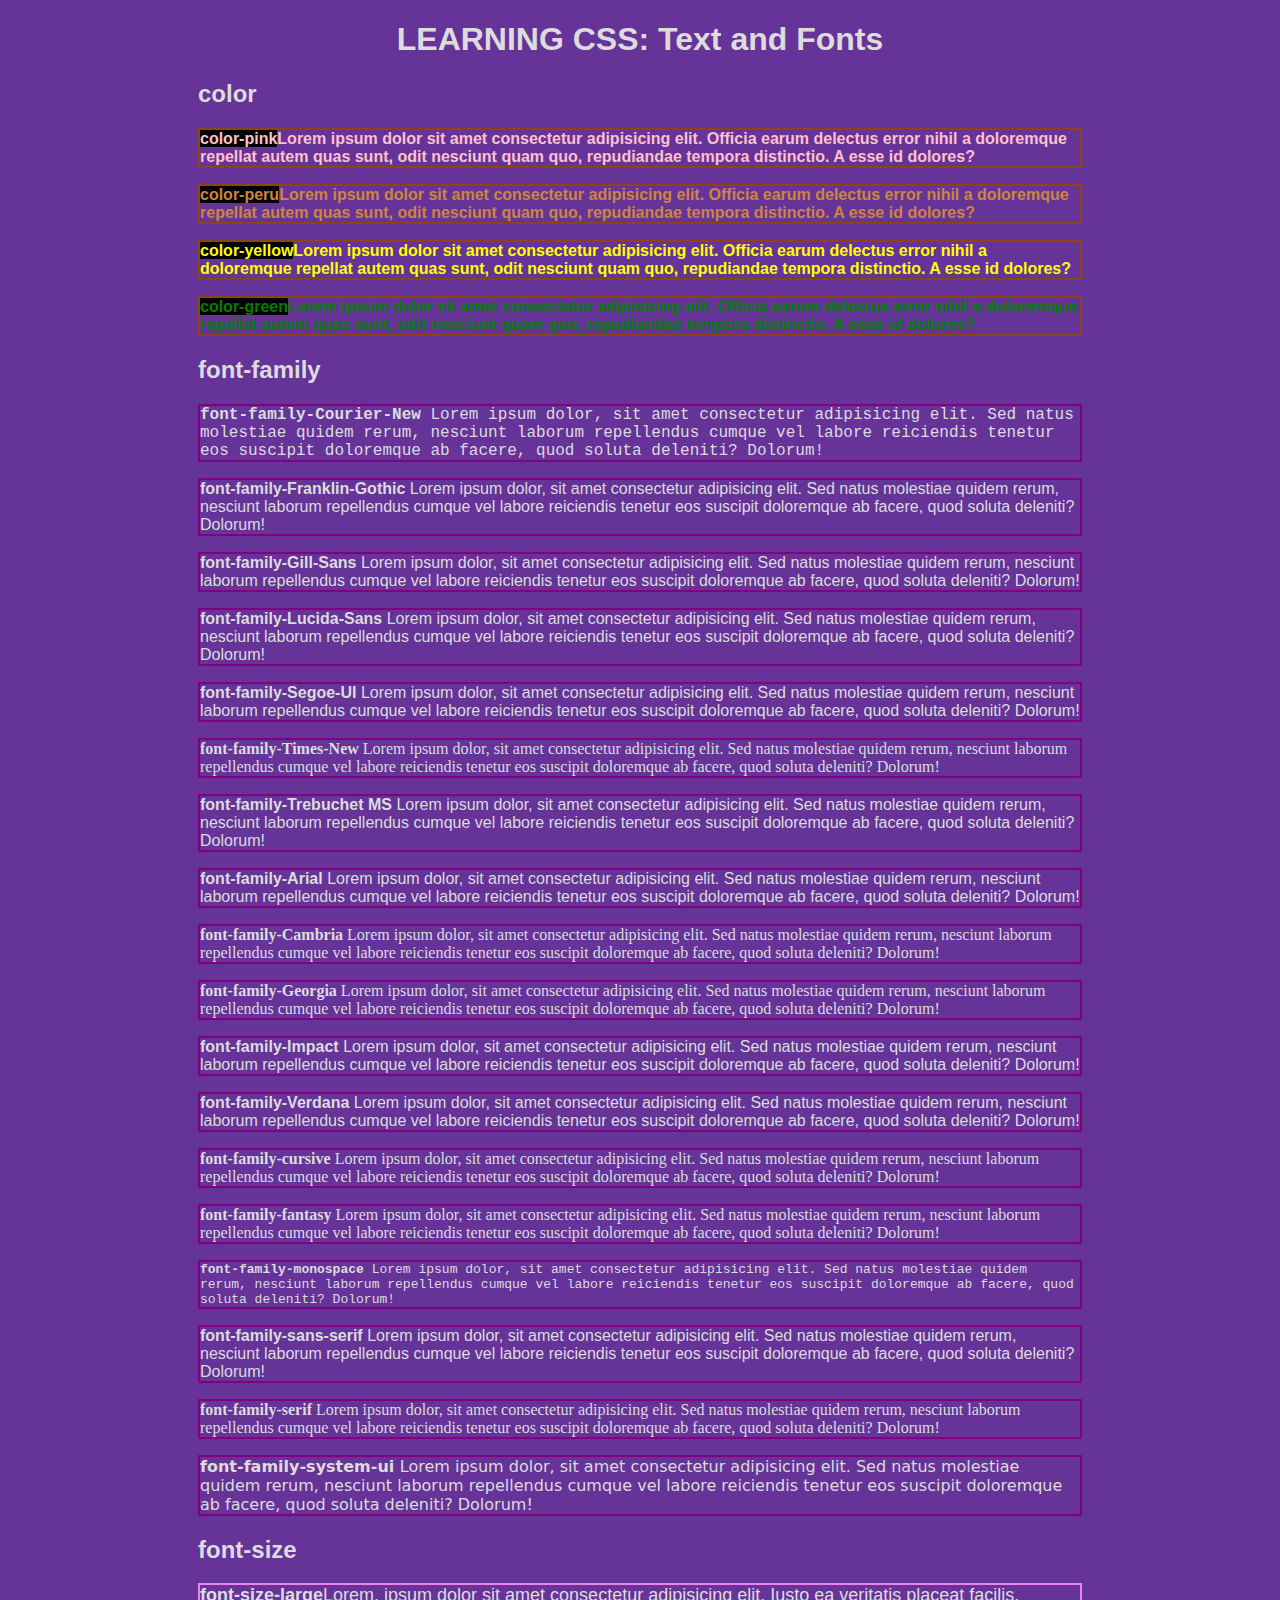
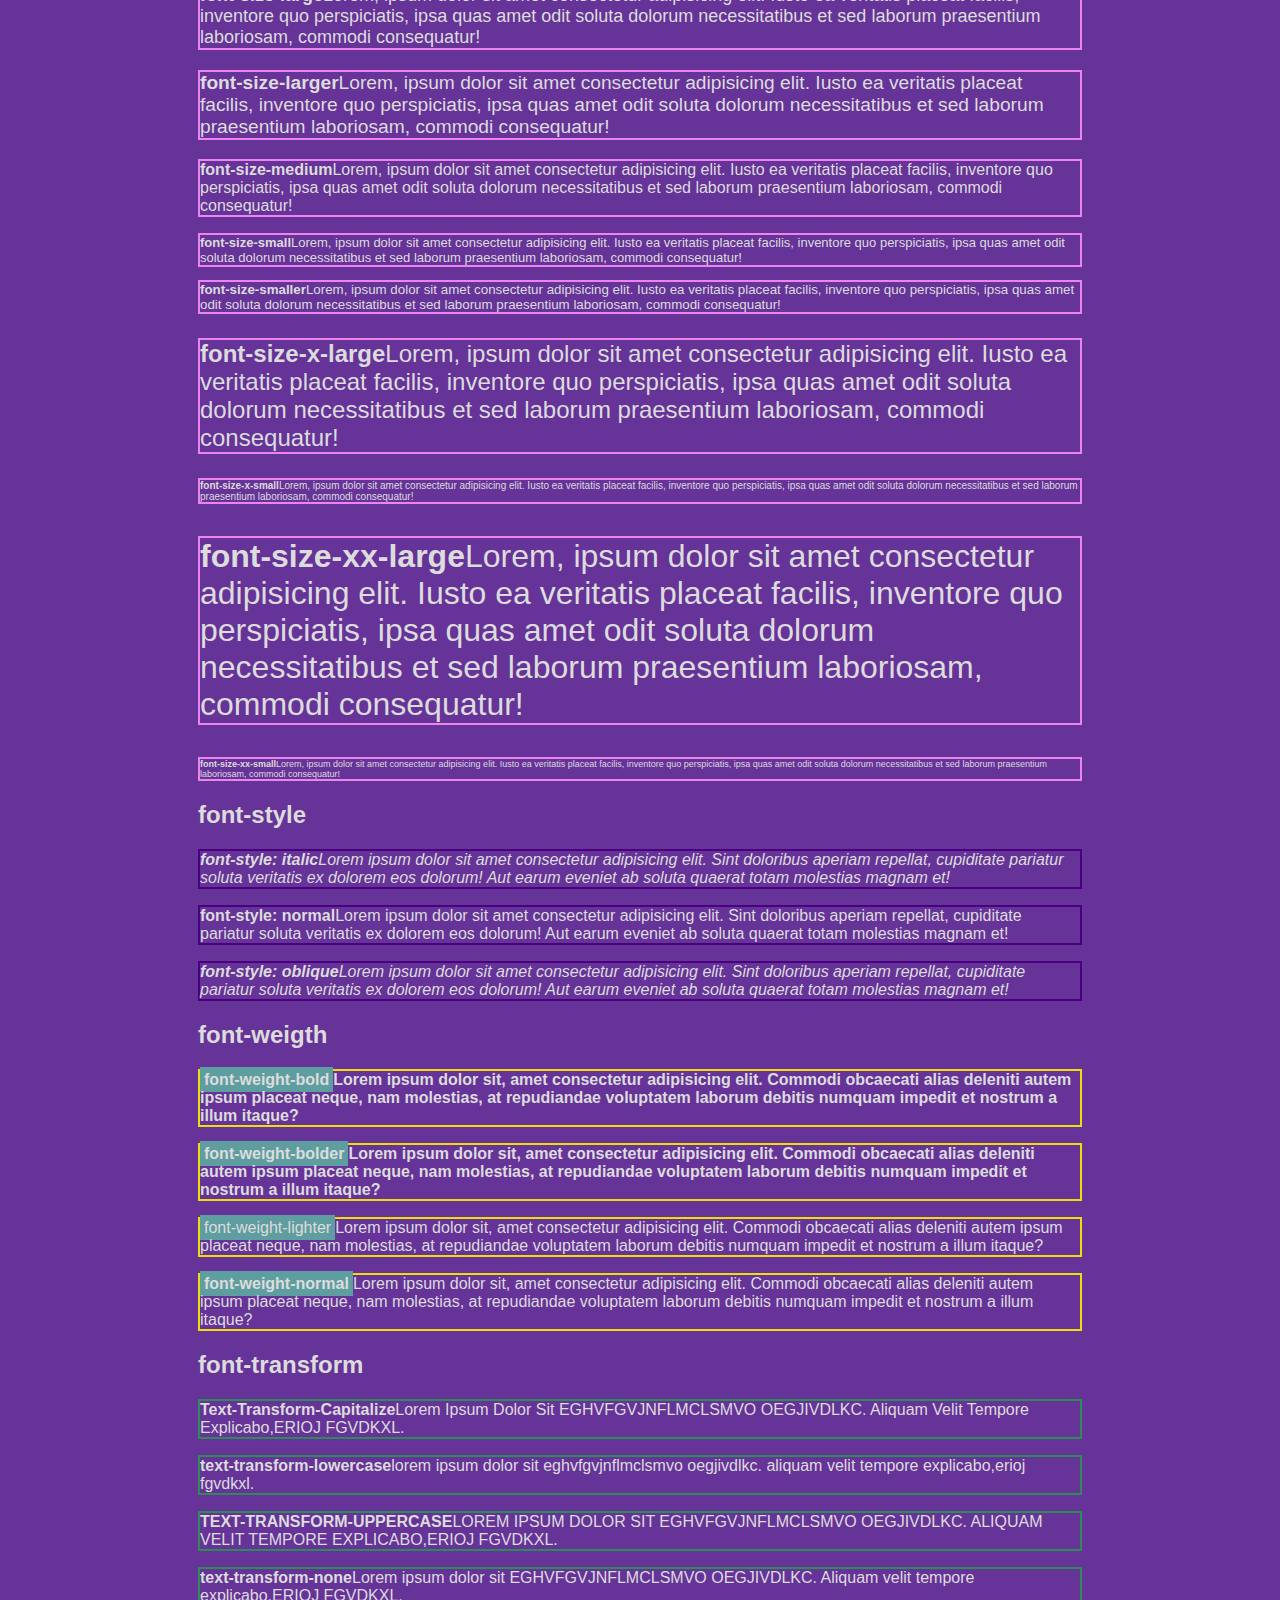
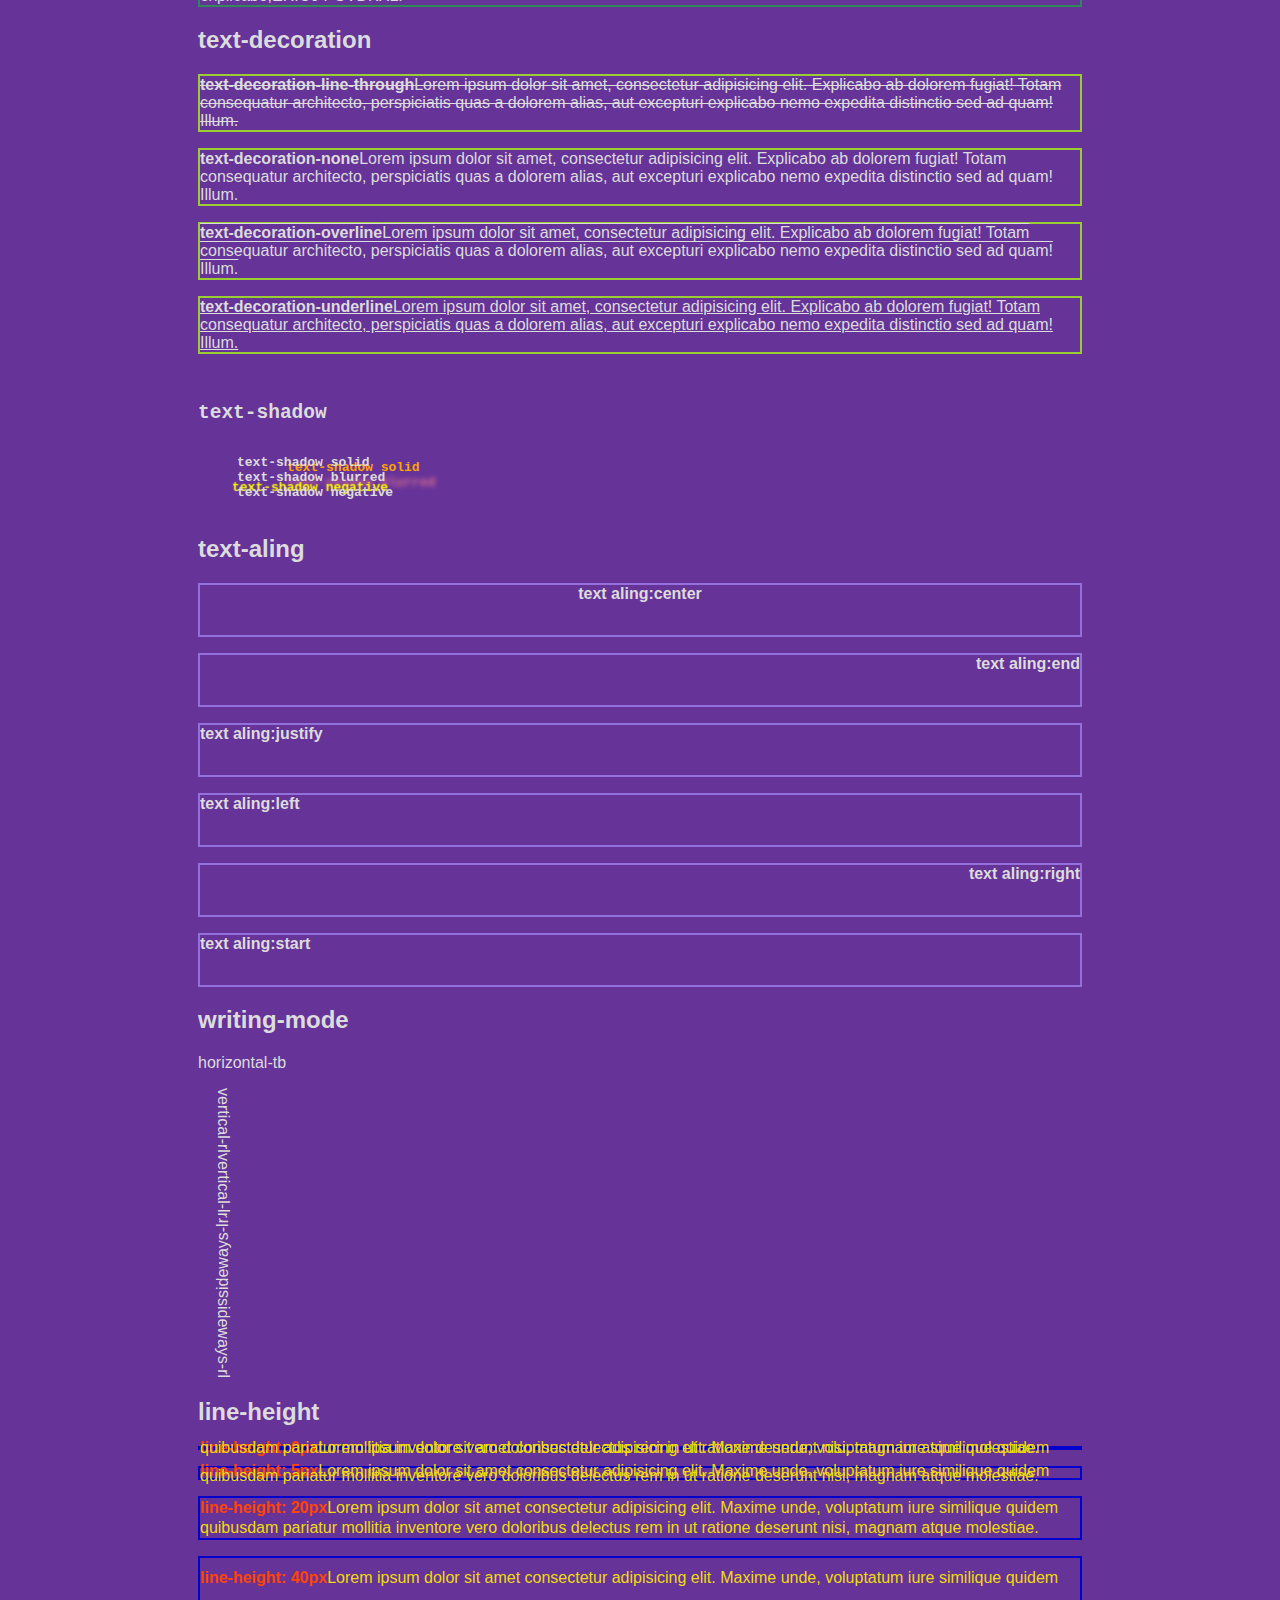
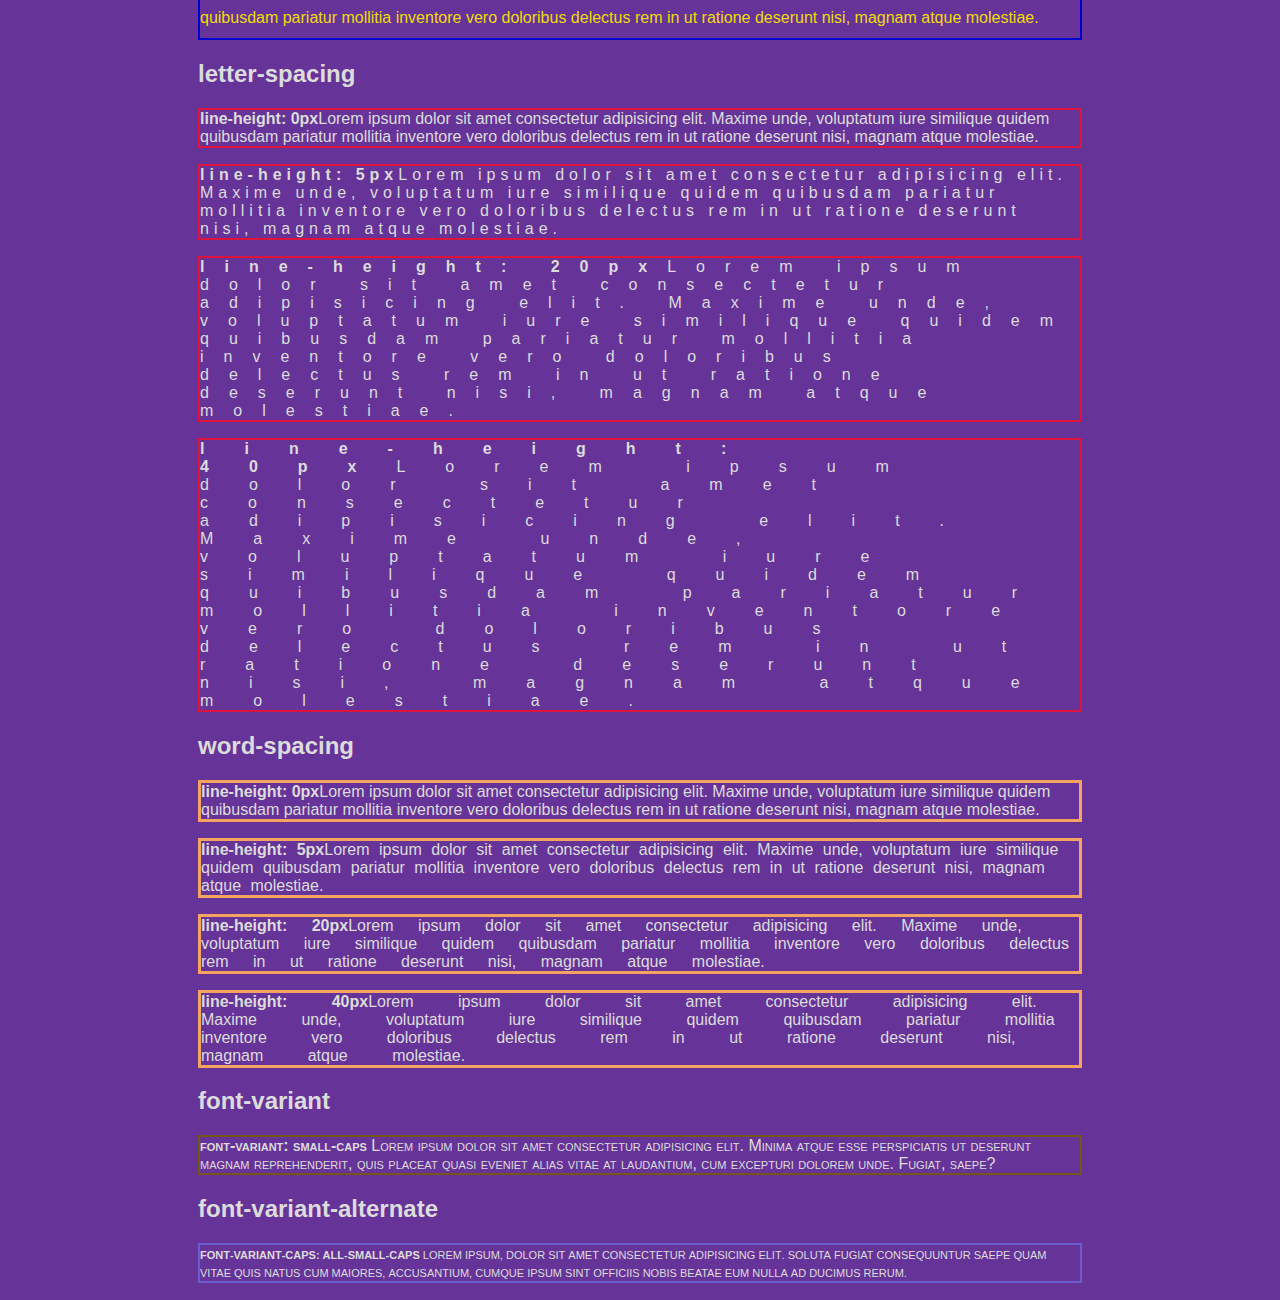
<file: textAndFonts.html>
<!DOCTYPE html>
<html lang="en">
  <head>
    <meta charset="UTF-8" />
    <meta name="viewport" content="width=device-width, initial-scale=1.0" />
    <title>LEARNING CSS: Text and Fonts</title>
    <link rel="shortcut icon" href="./img/logoCSS.png" type="image/x-icon" />
    <link rel="stylesheet" href="textAndFonts.css" />
  </head>
  <body>
    <h1 class="title">LEARNING CSS: Text and Fonts</h1>

    <h2>color</h2>
    <p class="color-pink">
      <strong>color-pink</strong>Lorem ipsum dolor sit amet consectetur
      adipisicing elit. Officia earum delectus error nihil a doloremque repellat
      autem quas sunt, odit nesciunt quam quo, repudiandae tempora distinctio. A
      esse id dolores?
    </p>
    <p class="color-peru">
      <strong>color-peru</strong>Lorem ipsum dolor sit amet consectetur
      adipisicing elit. Officia earum delectus error nihil a doloremque repellat
      autem quas sunt, odit nesciunt quam quo, repudiandae tempora distinctio. A
      esse id dolores?
    </p>
    <p class="color-yellow">
      <strong>color-yellow</strong>Lorem ipsum dolor sit amet consectetur
      adipisicing elit. Officia earum delectus error nihil a doloremque repellat
      autem quas sunt, odit nesciunt quam quo, repudiandae tempora distinctio. A
      esse id dolores?
    </p>
    <p class="color-green">
      <strong>color-green</strong>Lorem ipsum dolor sit amet consectetur
      adipisicing elit. Officia earum delectus error nihil a doloremque repellat
      autem quas sunt, odit nesciunt quam quo, repudiandae tempora distinctio. A
      esse id dolores?
    </p>
    <h2>font-family</h2>
    <p class="font-family-Courier-New">
      <strong>font-family-Courier-New </strong>Lorem ipsum dolor, sit amet
      consectetur adipisicing elit. Sed natus molestiae quidem rerum, nesciunt
      laborum repellendus cumque vel labore reiciendis tenetur eos suscipit
      doloremque ab facere, quod soluta deleniti? Dolorum!
    </p>
    <p class="font-family-Franklin-Gothic">
      <strong>font-family-Franklin-Gothic </strong>Lorem ipsum dolor, sit amet
      consectetur adipisicing elit. Sed natus molestiae quidem rerum, nesciunt
      laborum repellendus cumque vel labore reiciendis tenetur eos suscipit
      doloremque ab facere, quod soluta deleniti? Dolorum!
    </p>
    <p class="font-family-Gill-Sans">
      <strong>font-family-Gill-Sans </strong>Lorem ipsum dolor, sit amet
      consectetur adipisicing elit. Sed natus molestiae quidem rerum, nesciunt
      laborum repellendus cumque vel labore reiciendis tenetur eos suscipit
      doloremque ab facere, quod soluta deleniti? Dolorum!
    </p>
    <p class="font-family-Lucida-Sans">
      <strong>font-family-Lucida-Sans </strong>Lorem ipsum dolor, sit amet
      consectetur adipisicing elit. Sed natus molestiae quidem rerum, nesciunt
      laborum repellendus cumque vel labore reiciendis tenetur eos suscipit
      doloremque ab facere, quod soluta deleniti? Dolorum!
    </p>
    <p class="font-family-Segoe-UI">
      <strong>font-family-Segoe-UI </strong>Lorem ipsum dolor, sit amet
      consectetur adipisicing elit. Sed natus molestiae quidem rerum, nesciunt
      laborum repellendus cumque vel labore reiciendis tenetur eos suscipit
      doloremque ab facere, quod soluta deleniti? Dolorum!
    </p>
    <p class="font-family-Times-New">
      <strong>font-family-Times-New </strong>Lorem ipsum dolor, sit amet
      consectetur adipisicing elit. Sed natus molestiae quidem rerum, nesciunt
      laborum repellendus cumque vel labore reiciendis tenetur eos suscipit
      doloremque ab facere, quod soluta deleniti? Dolorum!
    </p>
    <p class="font-family-Trebuchet-MS">
      <strong>font-family-Trebuchet MS </strong>Lorem ipsum dolor, sit amet
      consectetur adipisicing elit. Sed natus molestiae quidem rerum, nesciunt
      laborum repellendus cumque vel labore reiciendis tenetur eos suscipit
      doloremque ab facere, quod soluta deleniti? Dolorum!
    </p>
    <p class="font-family-Arial">
      <strong>font-family-Arial </strong>Lorem ipsum dolor, sit amet consectetur
      adipisicing elit. Sed natus molestiae quidem rerum, nesciunt laborum
      repellendus cumque vel labore reiciendis tenetur eos suscipit doloremque
      ab facere, quod soluta deleniti? Dolorum!
    </p>
    <p class="font-family-Cambria">
      <strong>font-family-Cambria </strong>Lorem ipsum dolor, sit amet
      consectetur adipisicing elit. Sed natus molestiae quidem rerum, nesciunt
      laborum repellendus cumque vel labore reiciendis tenetur eos suscipit
      doloremque ab facere, quod soluta deleniti? Dolorum!
    </p>
    <p class="font-family-Georgia">
      <strong>font-family-Georgia </strong>Lorem ipsum dolor, sit amet
      consectetur adipisicing elit. Sed natus molestiae quidem rerum, nesciunt
      laborum repellendus cumque vel labore reiciendis tenetur eos suscipit
      doloremque ab facere, quod soluta deleniti? Dolorum!
    </p>
    <p class="font-family-Impact">
      <strong>font-family-Impact </strong>Lorem ipsum dolor, sit amet
      consectetur adipisicing elit. Sed natus molestiae quidem rerum, nesciunt
      laborum repellendus cumque vel labore reiciendis tenetur eos suscipit
      doloremque ab facere, quod soluta deleniti? Dolorum!
    </p>
    <p class="font-family-Verdana">
      <strong>font-family-Verdana </strong>Lorem ipsum dolor, sit amet
      consectetur adipisicing elit. Sed natus molestiae quidem rerum, nesciunt
      laborum repellendus cumque vel labore reiciendis tenetur eos suscipit
      doloremque ab facere, quod soluta deleniti? Dolorum!
    </p>
    <p class="font-family-cursive">
      <strong>font-family-cursive </strong>Lorem ipsum dolor, sit amet
      consectetur adipisicing elit. Sed natus molestiae quidem rerum, nesciunt
      laborum repellendus cumque vel labore reiciendis tenetur eos suscipit
      doloremque ab facere, quod soluta deleniti? Dolorum!
    </p>
    <p class="font-family-fantasy">
      <strong>font-family-fantasy </strong>Lorem ipsum dolor, sit amet
      consectetur adipisicing elit. Sed natus molestiae quidem rerum, nesciunt
      laborum repellendus cumque vel labore reiciendis tenetur eos suscipit
      doloremque ab facere, quod soluta deleniti? Dolorum!
    </p>
    <p class="font-family-monospace">
      <strong>font-family-monospace </strong>Lorem ipsum dolor, sit amet
      consectetur adipisicing elit. Sed natus molestiae quidem rerum, nesciunt
      laborum repellendus cumque vel labore reiciendis tenetur eos suscipit
      doloremque ab facere, quod soluta deleniti? Dolorum!
    </p>
    <p class="font-family-sans-serif">
      <strong>font-family-sans-serif </strong>Lorem ipsum dolor, sit amet
      consectetur adipisicing elit. Sed natus molestiae quidem rerum, nesciunt
      laborum repellendus cumque vel labore reiciendis tenetur eos suscipit
      doloremque ab facere, quod soluta deleniti? Dolorum!
    </p>
    <p class="font-family-serif">
      <strong>font-family-serif </strong>Lorem ipsum dolor, sit amet consectetur
      adipisicing elit. Sed natus molestiae quidem rerum, nesciunt laborum
      repellendus cumque vel labore reiciendis tenetur eos suscipit doloremque
      ab facere, quod soluta deleniti? Dolorum!
    </p>
    <p class="font-family-system-ui">
      <strong>font-family-system-ui </strong>Lorem ipsum dolor, sit amet
      consectetur adipisicing elit. Sed natus molestiae quidem rerum, nesciunt
      laborum repellendus cumque vel labore reiciendis tenetur eos suscipit
      doloremque ab facere, quod soluta deleniti? Dolorum!
    </p>
    <h2>font-size</h2>
    <p class="font-size-large">
      <strong>font-size-large</strong>Lorem, ipsum dolor sit amet consectetur
      adipisicing elit. Iusto ea veritatis placeat facilis, inventore quo
      perspiciatis, ipsa quas amet odit soluta dolorum necessitatibus et sed
      laborum praesentium laboriosam, commodi consequatur!
    </p>
    <p class="font-size-larger">
      <strong>font-size-larger</strong>Lorem, ipsum dolor sit amet consectetur
      adipisicing elit. Iusto ea veritatis placeat facilis, inventore quo
      perspiciatis, ipsa quas amet odit soluta dolorum necessitatibus et sed
      laborum praesentium laboriosam, commodi consequatur!
    </p>
    <p class="font-size-medium">
      <strong>font-size-medium</strong>Lorem, ipsum dolor sit amet consectetur
      adipisicing elit. Iusto ea veritatis placeat facilis, inventore quo
      perspiciatis, ipsa quas amet odit soluta dolorum necessitatibus et sed
      laborum praesentium laboriosam, commodi consequatur!
    </p>
    <p class="font-size-small">
      <strong>font-size-small</strong>Lorem, ipsum dolor sit amet consectetur
      adipisicing elit. Iusto ea veritatis placeat facilis, inventore quo
      perspiciatis, ipsa quas amet odit soluta dolorum necessitatibus et sed
      laborum praesentium laboriosam, commodi consequatur!
    </p>
    <p class="font-size-smaller">
      <strong>font-size-smaller</strong>Lorem, ipsum dolor sit amet consectetur
      adipisicing elit. Iusto ea veritatis placeat facilis, inventore quo
      perspiciatis, ipsa quas amet odit soluta dolorum necessitatibus et sed
      laborum praesentium laboriosam, commodi consequatur!
    </p>
    <p class="font-size-x-large">
      <strong>font-size-x-large</strong>Lorem, ipsum dolor sit amet consectetur
      adipisicing elit. Iusto ea veritatis placeat facilis, inventore quo
      perspiciatis, ipsa quas amet odit soluta dolorum necessitatibus et sed
      laborum praesentium laboriosam, commodi consequatur!
    </p>
    <p class="font-size-x-small">
      <strong>font-size-x-small</strong>Lorem, ipsum dolor sit amet consectetur
      adipisicing elit. Iusto ea veritatis placeat facilis, inventore quo
      perspiciatis, ipsa quas amet odit soluta dolorum necessitatibus et sed
      laborum praesentium laboriosam, commodi consequatur!
    </p>
    <p class="font-size-xx-large">
      <strong>font-size-xx-large</strong>Lorem, ipsum dolor sit amet consectetur
      adipisicing elit. Iusto ea veritatis placeat facilis, inventore quo
      perspiciatis, ipsa quas amet odit soluta dolorum necessitatibus et sed
      laborum praesentium laboriosam, commodi consequatur!
    </p>
    <p class="font-size-xx-small">
      <strong>font-size-xx-small</strong>Lorem, ipsum dolor sit amet consectetur
      adipisicing elit. Iusto ea veritatis placeat facilis, inventore quo
      perspiciatis, ipsa quas amet odit soluta dolorum necessitatibus et sed
      laborum praesentium laboriosam, commodi consequatur!
    </p>

    <h2>font-style</h2>
    <p class="font-style-italic">
      <strong>font-style: italic</strong>Lorem ipsum dolor sit amet consectetur
      adipisicing elit. Sint doloribus aperiam repellat, cupiditate pariatur
      soluta veritatis ex dolorem eos dolorum! Aut earum eveniet ab soluta
      quaerat totam molestias magnam et!
    </p>
    <p class="font-style-normal">
      <strong>font-style: normal</strong>Lorem ipsum dolor sit amet consectetur
      adipisicing elit. Sint doloribus aperiam repellat, cupiditate pariatur
      soluta veritatis ex dolorem eos dolorum! Aut earum eveniet ab soluta
      quaerat totam molestias magnam et!
    </p>
    <p class="font-style-oblique">
      <strong>font-style: oblique</strong>Lorem ipsum dolor sit amet consectetur
      adipisicing elit. Sint doloribus aperiam repellat, cupiditate pariatur
      soluta veritatis ex dolorem eos dolorum! Aut earum eveniet ab soluta
      quaerat totam molestias magnam et!
    </p>

    <h2>font-weigth</h2>
    <p class="font-weight-bold">
      <strong>font-weight-bold</strong>Lorem ipsum dolor sit, amet consectetur
      adipisicing elit. Commodi obcaecati alias deleniti autem ipsum placeat
      neque, nam molestias, at repudiandae voluptatem laborum debitis numquam
      impedit et nostrum a illum itaque?
    </p>
    <p class="font-weight-bolder">
      <strong>font-weight-bolder</strong>Lorem ipsum dolor sit, amet consectetur
      adipisicing elit. Commodi obcaecati alias deleniti autem ipsum placeat
      neque, nam molestias, at repudiandae voluptatem laborum debitis numquam
      impedit et nostrum a illum itaque?
    </p>
    <p class="font-weight-lighter">
      <strong>font-weight-lighter</strong>Lorem ipsum dolor sit, amet
      consectetur adipisicing elit. Commodi obcaecati alias deleniti autem ipsum
      placeat neque, nam molestias, at repudiandae voluptatem laborum debitis
      numquam impedit et nostrum a illum itaque?
    </p>
    <p class="font-weight-normal">
      <strong>font-weight-normal</strong>Lorem ipsum dolor sit, amet consectetur
      adipisicing elit. Commodi obcaecati alias deleniti autem ipsum placeat
      neque, nam molestias, at repudiandae voluptatem laborum debitis numquam
      impedit et nostrum a illum itaque?
    </p>

    <h2>font-transform</h2>
    <p class="text-transform-capitalize">
      <strong>text-transform-capitalize</strong>Lorem ipsum dolor sit
      EGHVFGVJNFLMCLSMVO OEGJIVDLKC. Aliquam velit tempore explicabo,ERIOJ
      FGVDKXL.
    </p>
    <p class="text-transform-lowercase">
      <strong>text-transform-lowercase</strong>Lorem ipsum dolor sit
      EGHVFGVJNFLMCLSMVO OEGJIVDLKC. Aliquam velit tempore explicabo,ERIOJ
      FGVDKXL.
    </p>
    <p class="text-transform-uppercase">
      <strong>text-transform-uppercase</strong>Lorem ipsum dolor sit
      EGHVFGVJNFLMCLSMVO OEGJIVDLKC. Aliquam velit tempore explicabo,ERIOJ
      FGVDKXL.
    </p>
    <p class="text-transform-none">
      <strong>text-transform-none</strong>Lorem ipsum dolor sit
      EGHVFGVJNFLMCLSMVO OEGJIVDLKC. Aliquam velit tempore explicabo,ERIOJ
      FGVDKXL.
    </p>

    <h2>text-decoration</h2>
    <p class="text-decoration-line-through">
      <strong>text-decoration-line-through</strong>Lorem ipsum dolor sit amet,
      consectetur adipisicing elit. Explicabo ab dolorem fugiat! Totam
      consequatur architecto, perspiciatis quas a dolorem alias, aut excepturi
      explicabo nemo expedita distinctio sed ad quam! Illum.
    </p>
    <p class="text-decoration-none">
      <strong>text-decoration-none</strong>Lorem ipsum dolor sit amet,
      consectetur adipisicing elit. Explicabo ab dolorem fugiat! Totam
      consequatur architecto, perspiciatis quas a dolorem alias, aut excepturi
      explicabo nemo expedita distinctio sed ad quam! Illum.
    </p>
    <p class="text-decoration-overline">
      <strong>text-decoration-overline</strong>Lorem ipsum dolor sit amet,
      consectetur adipisicing elit. Explicabo ab dolorem fugiat! Totam
      consequatur architecto, perspiciatis quas a dolorem alias, aut excepturi
      explicabo nemo expedita distinctio sed ad quam! Illum.
    </p>
    <p class="text-decoration-underline">
      <strong>text-decoration-underline</strong>Lorem ipsum dolor sit amet,
      consectetur adipisicing elit. Explicabo ab dolorem fugiat! Totam
      consequatur architecto, perspiciatis quas a dolorem alias, aut excepturi
      explicabo nemo expedita distinctio sed ad quam! Illum.
    </p>

    <pre>
    <h2>text-shadow</h2>
    <strong class="text-shadow-solid"> text-shadow solid</strong> 
    <strong class="text-shadow-blurred"> text-shadow blurred</strong>
    <strong class="text-shadow-negative"> text-shadow negative</strong>
  </pre>

    <h2>text-aling</h2>
    <p class="text-align-center"><strong>text aling:center </strong></p>
    <p class="text-align-end"><strong>text aling:end </strong></p>
    <p class="text-align-justify"><strong>text aling:justify </strong></p>
    <p class="text-align-left"><strong>text aling:left </strong></p>
    <p class="text-align-right"><strong>text aling:right </strong></p>
    <p class="text-align-start"><strong>text aling:start </strong></p>

    <h2>writing-mode</h2>
    <p class="horizontal-tb">horizontal-tb</p>
    <p class="vertical-rl">vertical-rl</p>
    <p class="vertical-lr">vertical-lr</p>
    <p class="sideways-lr">sideways-lr</p>
    <p class="sideways-rl">sideways-rl</p>

    <h2>line-height</h2>
    <p class="paragraph-0px">
      <strong class="line-height">line-height: 0px</strong>Lorem ipsum dolor sit
      amet consectetur adipisicing elit. Maxime unde, voluptatum iure similique
      quidem quibusdam pariatur mollitia inventore vero doloribus delectus rem
      in ut ratione deserunt nisi, magnam atque molestiae.
    </p>
    <p class="paragraph-5px">
      <strong class="line-height">line-height: 5px</strong>Lorem ipsum dolor sit
      amet consectetur adipisicing elit. Maxime unde, voluptatum iure similique
      quidem quibusdam pariatur mollitia inventore vero doloribus delectus rem
      in ut ratione deserunt nisi, magnam atque molestiae.
    </p>
    <p class="paragraph-20px">
      <strong class="line-height">line-height: 20px</strong>Lorem ipsum dolor
      sit amet consectetur adipisicing elit. Maxime unde, voluptatum iure
      similique quidem quibusdam pariatur mollitia inventore vero doloribus
      delectus rem in ut ratione deserunt nisi, magnam atque molestiae.
    </p>
    <p class="paragraph-40px">
      <strong class="line-height">line-height: 40px</strong>Lorem ipsum dolor
      sit amet consectetur adipisicing elit. Maxime unde, voluptatum iure
      similique quidem quibusdam pariatur mollitia inventore vero doloribus
      delectus rem in ut ratione deserunt nisi, magnam atque molestiae.
    </p>

    <h2>letter-spacing</h2>
    <p class="letter-spacing-0px">
      <strong class="letter-spacing">line-height: 0px</strong>Lorem ipsum dolor
      sit amet consectetur adipisicing elit. Maxime unde, voluptatum iure
      similique quidem quibusdam pariatur mollitia inventore vero doloribus
      delectus rem in ut ratione deserunt nisi, magnam atque molestiae.
    </p>
    <p class="letter-spacing-5px">
      <strong class="letter-spacing">line-height: 5px</strong>Lorem ipsum dolor
      sit amet consectetur adipisicing elit. Maxime unde, voluptatum iure
      similique quidem quibusdam pariatur mollitia inventore vero doloribus
      delectus rem in ut ratione deserunt nisi, magnam atque molestiae.
    </p>
    <p class="letter-spacing-20px">
      <strong class="letter-spacing">line-height: 20px</strong>Lorem ipsum dolor
      sit amet consectetur adipisicing elit. Maxime unde, voluptatum iure
      similique quidem quibusdam pariatur mollitia inventore vero doloribus
      delectus rem in ut ratione deserunt nisi, magnam atque molestiae.
    </p>
    <p class="letter-spacing-40px">
      <strong class="letter-spacing">line-height: 40px</strong>Lorem ipsum dolor
      sit amet consectetur adipisicing elit. Maxime unde, voluptatum iure
      similique quidem quibusdam pariatur mollitia inventore vero doloribus
      delectus rem in ut ratione deserunt nisi, magnam atque molestiae.
    </p>

    <h2>word-spacing</h2>
    <p class="word-spacing-0px">
      <strong class="word-spacing">line-height: 0px</strong>Lorem ipsum dolor
      sit amet consectetur adipisicing elit. Maxime unde, voluptatum iure
      similique quidem quibusdam pariatur mollitia inventore vero doloribus
      delectus rem in ut ratione deserunt nisi, magnam atque molestiae.
    </p>
    <p class="word-spacing-5px">
      <strong class="word-spacing">line-height: 5px</strong>Lorem ipsum dolor
      sit amet consectetur adipisicing elit. Maxime unde, voluptatum iure
      similique quidem quibusdam pariatur mollitia inventore vero doloribus
      delectus rem in ut ratione deserunt nisi, magnam atque molestiae.
    </p>
    <p class="word-spacing-20px">
      <strong class="word-spacing">line-height: 20px</strong>Lorem ipsum dolor
      sit amet consectetur adipisicing elit. Maxime unde, voluptatum iure
      similique quidem quibusdam pariatur mollitia inventore vero doloribus
      delectus rem in ut ratione deserunt nisi, magnam atque molestiae.
    </p>
    <p class="word-spacing-40px">
      <strong class="word-spacing">line-height: 40px</strong>Lorem ipsum dolor
      sit amet consectetur adipisicing elit. Maxime unde, voluptatum iure
      similique quidem quibusdam pariatur mollitia inventore vero doloribus
      delectus rem in ut ratione deserunt nisi, magnam atque molestiae.
    </p>

    <h2>font-variant</h2>
    <p class="font-variant-small-caps">
      <strong>font-variant: small-caps</strong> Lorem ipsum dolor sit amet
      consectetur adipisicing elit. Minima atque esse perspiciatis ut deserunt
      magnam reprehenderit, quis placeat quasi eveniet alias vitae at
      laudantium, cum excepturi dolorem unde. Fugiat, saepe?
    </p>

    <h2>font-variant-alternate</h2>
    <p class="font-variant-caps">
      <strong>font-variant-caps: all-small-caps</strong> Lorem ipsum, dolor sit
      amet consectetur adipisicing elit. Soluta fugiat consequuntur saepe quam
      vitae quis natus cum maiores, accusantium, cumque ipsum sint officiis
      nobis beatae eum nulla ad ducimus rerum.
    </p>
  </body>
</html>
</file>
<file: style.css>
:root{
  /* variables */
  --acme: 'Acme', sans-serif;
--rubik: 'Rubik Glitch', cursive;
  --color-background:#94E3FF;
height: 100%;
  margin: 0;
  padding: 0;

  background-color: var(--color-background);
}
.body{
  display: flex;
  height: 100%;
  justify-content: space-around;
  align-items: center;
  font-family: var(--acme);
}
.title{
  display: flex;
  flex-direction: column;
  align-items: center;
  justify-content: center;
}
h1{
  font-family: var(--rubik);
  font-weight: lighter;
  font-size: 100px;
  color: #85cbc0;
  letter-spacing: 10px;
  text-align: center;
  text-shadow: -10px 10px 3px #55a3ab;
  /* text-shadow: 10px -10px 3px #55a3ab; */
}

.main{
  /* border:  solid 2px red; */
  width: 30%;
  display: flex;
  gap: 20px;
  flex-direction: column;
}

.main a{
  /* border: solid 2px green; */
  text-decoration: none;
  font-size: 20px;
  color: rgb(25, 25, 94);
  font-weight: bold;
}
</file>
<file: textAndFonts.css>
:root {
  margin: 0%;
  padding: 0%;
  width: 900px;
  display: block;
  margin: 0 auto;
  background-color: rebeccapurple;
  color: gainsboro;
  font-family: Impact, Haettenschweiler, "Arial Narrow Bold", sans-serif;
}
.title {
  background-color: rebeccapurple;
  text-align: center;
  z-index: 3;
  position: sticky;
  top: 10px;
}

/* color */
.color-pink {
  border: solid 2px saddlebrown;
  font-weight: 600;
  color: pink;
}
.color-pink strong {
  background-color: black;
}
.color-peru {
  border: solid 2px saddlebrown;
  font-weight: 600;
  color: peru;
}
.color-peru strong {
  background-color: black;
}
.color-yellow {
  border: solid 2px saddlebrown;
  font-weight: 600;
  color: yellow;
}
.color-yellow strong {
  background-color: black;
}
.color-green {
  border: solid 2px saddlebrown;
  font-weight: 600;
  color: green;
}
.color-green strong {
  background-color: black;
}
/* font-family */
.font-family-Courier-New {
  border: solid 2px purple;
  font-family: "Courier New", Courier, monospace;
}
.font-family-Franklin-Gothic {
  border: solid 2px purple;
  font-family: "Franklin Gothic Medium", "Arial Narrow", Arial, sans-serif;
}
.font-family-Gill-Sans {
  border: solid 2px purple;
  font-family: "Gill Sans", "Gill Sans MT", Calibri, "Trebuchet MS", sans-serif;
}
.font-family-Lucida-Sans {
  border: solid 2px purple;
  font-family: "Lucida Sans", "Lucida Sans Regular", "Lucida Grande",
    "Lucida Sans Unicode", Geneva, Verdana, sans-serif;
}
.font-family-Segoe-UI {
  border: solid 2px purple;
  font-family: "Segoe UI", Tahoma, Geneva, Verdana, sans-serif;
}
.font-family-Times-New {
  border: solid 2px purple;
  font-family: "Times New Roman", Times, serif;
}
.font-family-Trebuchet-MS {
  border: solid 2px purple;
  font-family: "Trebuchet MS", "Lucida Sans Unicode", "Lucida Grande",
    "Lucida Sans", Arial, sans-serif;
}
.font-family-Arial {
  border: solid 2px purple;
  font-family: Arial, Helvetica, sans-serif;
}
.font-family-Cambria {
  border: solid 2px purple;
  font-family: Cambria, Cochin, Georgia, Times, "Times New Roman", serif;
}
.font-family-Georgia {
  border: solid 2px purple;
  font-family: Georgia, "Times New Roman", Times, serif;
}
.font-family-Impact {
  border: solid 2px purple;
  font-family: Impact, Haettenschweiler, "Arial Narrow Bold", sans-serif;
}
.font-family-Verdana {
  border: solid 2px purple;
  font-family: Verdana, Geneva, Tahoma, sans-serif;
}
.font-family-cursive {
  border: solid 2px purple;
  font-family: cursive;
}
.font-family-fantasy {
  border: solid 2px purple;
  font-family: fantasy;
}
.font-family-monospace {
  border: solid 2px purple;
  font-family: monospace;
}
.font-family-sans-serif {
  border: solid 2px purple;
  font-family: sans-serif;
}
.font-family-serif {
  border: solid 2px purple;
  font-family: serif;
}
.font-family-system-ui {
  border: solid 2px purple;
  font-family: system-ui, -apple-system, BlinkMacSystemFont, "Segoe UI", Roboto,
    Oxygen, Ubuntu, Cantarell, "Open Sans", "Helvetica Neue", sans-serif;
}
/* font-size */
.font-size-large {
  border: solid 2px violet;
  font-size: large;
}
.font-size-larger {
  border: solid 2px violet;
  font-size: larger;
}
.font-size-medium {
  border: solid 2px violet;
  font-size: medium;
}
.font-size-small {
  border: solid 2px violet;
  font-size: small;
}
.font-size-smaller {
  border: solid 2px violet;
  font-size: smaller;
}
.font-size-x-large {
  border: solid 2px violet;
  font-size: x-large;
}
.font-size-x-small {
  border: solid 2px violet;
  font-size: x-small;
}
.font-size-xx-large {
  border: solid 2px violet;
  font-size: xx-large;
}
.font-size-xx-small {
  border: solid 2px violet;
  font-size: xx-small;
}
/* font-style */
.font-style-italic {
  border: solid 2px indigo;
  font-style: italic;
}
.font-style-normal {
  border: solid 2px indigo;
  font-style: normal;
}
.font-style-oblique {
  border: solid 2px indigo;
  font-style: oblique;
}
.font-weight-bold {
  border: solid 2px rgb(239, 220, 11);
  font-weight: bold;
}
.font-weight-bold strong {
  background-color: cadetblue;
  padding: 4px;
}
.font-weight-bolder {
  border: solid 2px rgb(239, 220, 11);
  font-weight: bolder;
}
.font-weight-bolder strong {
  background-color: cadetblue;
  padding: 4px;
}
.font-weight-lighter {
  border: solid 2px rgb(239, 220, 11);
  font-weight: lighter;
}
.font-weight-lighter strong {
  background-color: cadetblue;
  padding: 4px;
}
.font-weight-normal {
  border: solid 2px rgb(239, 220, 11);
  font-weight: normal;
}
.font-weight-normal strong {
  background-color: cadetblue;
  padding: 4px;
}
/* font transform */
.text-transform-capitalize {
  border: solid 2px seagreen;
  text-transform: capitalize;
}
.text-transform-lowercase {
  border: solid 2px seagreen;
  text-transform: lowercase;
}
.text-transform-none {
  border: solid 2px seagreen;
  text-transform: none;
}
.text-transform-uppercase {
  border: solid 2px seagreen;
  text-transform: uppercase;
}
/* text-decoration */
.text-decoration-line-through {
  border: solid 2px yellowgreen;
  text-decoration: line-through;
}
.text-decoration-none {
  border: solid 2px yellowgreen;
  text-decoration: none;
}
.text-decoration-overline {
  border: solid 2px yellowgreen;
  text-decoration: overline;
}
.text-decoration-underline {
  border: solid 2px yellowgreen;
  text-decoration: underline;
}
/* text-shadow */
.text-shadow-solid {
  text-shadow: 50px 5px 0 orange;
}
.text-shadow-blurred {
  text-shadow: 50px 5px 5px palevioletred;
}
.text-shadow-negative {
  text-shadow: -5px -5px 1px rgb(255, 255, 0);
}
/* text aling */
.text-align-center {
  border: solid 2px mediumpurple;
  height: 50px;
  text-align: center;
}
.text-align-end {
  border: solid 2px mediumpurple;
  height: 50px;
  text-align: end;
}
.text-align-justify {
  border: solid 2px mediumpurple;
  height: 50px;
  text-align: justify;
}
.text-align-left {
  border: solid 2px mediumpurple;
  height: 50px;
  text-align: left;
}
.text-align-right {
  border: solid 2px mediumpurple;
  height: 50px;
  text-align: right;
}
.text-align-start {
  border: solid 2px mediumpurple;
  height: 50px;
  text-align: start;
}
/* writing-mode */
.horizontal-tb {
  writing-mode: horizontal-tb;
}
.vertical-rl {
  writing-mode: vertical-rl;
}
.vertical-lr {
  writing-mode: vertical-lr;
}
.sideways-lr {
  writing-mode: sideways-lr;
}
.sideways-rl {
  writing-mode: sideways-rl;
}
/* line-height */
.line-height {
  color: orangered;
}
.paragraph-0px {
  border: solid 2px mediumblue;
  color: rgb(239, 220, 11);
  line-height: 0px;
}
.paragraph-5px {
  border: solid 2px mediumblue;
  color: rgb(239, 220, 11);
  line-height: 5px;
}
.paragraph-20px {
  border: solid 2px mediumblue;
  color: rgb(239, 220, 11);
  line-height: 20px;
}
.paragraph-40px {
  border: solid 2px mediumblue;
  color: rgb(239, 220, 11);
  line-height: 40px;
}
/* letter-spacing */
.letter-spacing-0px {
  border: solid 2px crimson;
  letter-spacing: 0px;
}
.letter-spacing-5px {
  border: solid 2px crimson;
  letter-spacing: 5px;
}
.letter-spacing-20px {
  border: solid 2px crimson;
  letter-spacing: 20px;
}
.letter-spacing-40px {
  border: solid 2px crimson;
  letter-spacing: 40px;
}
/* word-spacing */
.word-spacing-0px {
  border: solid 3px sandybrown;
  word-spacing: 0px;
}
.word-spacing-5px {
  border: solid 3px sandybrown;
  word-spacing: 5px;
}
.word-spacing-20px {
  border: solid 3px sandybrown;
  word-spacing: 20px;
}
.word-spacing-40px {
  border: solid 3px sandybrown;
  word-spacing: 40px;
}
/* font-variant */
.font-variant-small-caps {
  border: solid 2px rgb(118, 85, 25);
  font-variant: small-caps;
}
/* font-variant-caps */
.font-variant-caps {
  border: solid 2px slateblue;
  font-variant-caps: all-small-caps;
  hyphens: manual;
}
</file>
